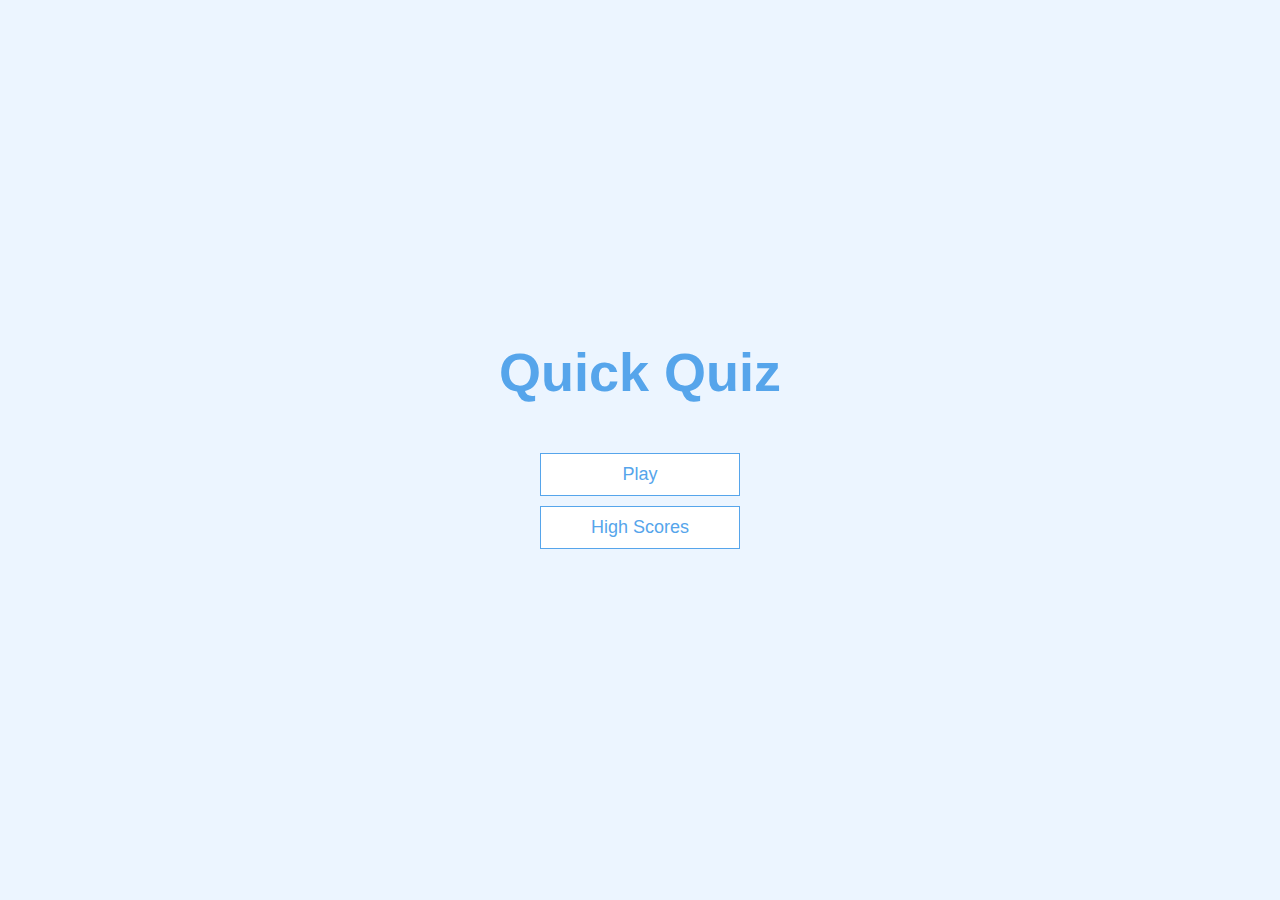
<file: quiz/index.html>
<!DOCTYPE html>
<html lang="en">
  <head>
    <meta charset="UTF-8" />
    <meta name="viewport" content="width=device-width, initial-scale=1.0" />
    <meta http-equiv="X-UA-Compatible" content="ie=edge" />
    <title>Quick Quiz</title>
    <link rel="stylesheet" href="app.css" />
  </head>
  <body>
    <div class="container">
      <div id="home" class="flex-center flex-column">
        <h1>Quick Quiz</h1>
        <a class="btn" href="game.html">Play</a>
        <a class="btn" href="highscores.html">High Scores</a>
      </div>
    </div>
  </body>
</html>
</file>
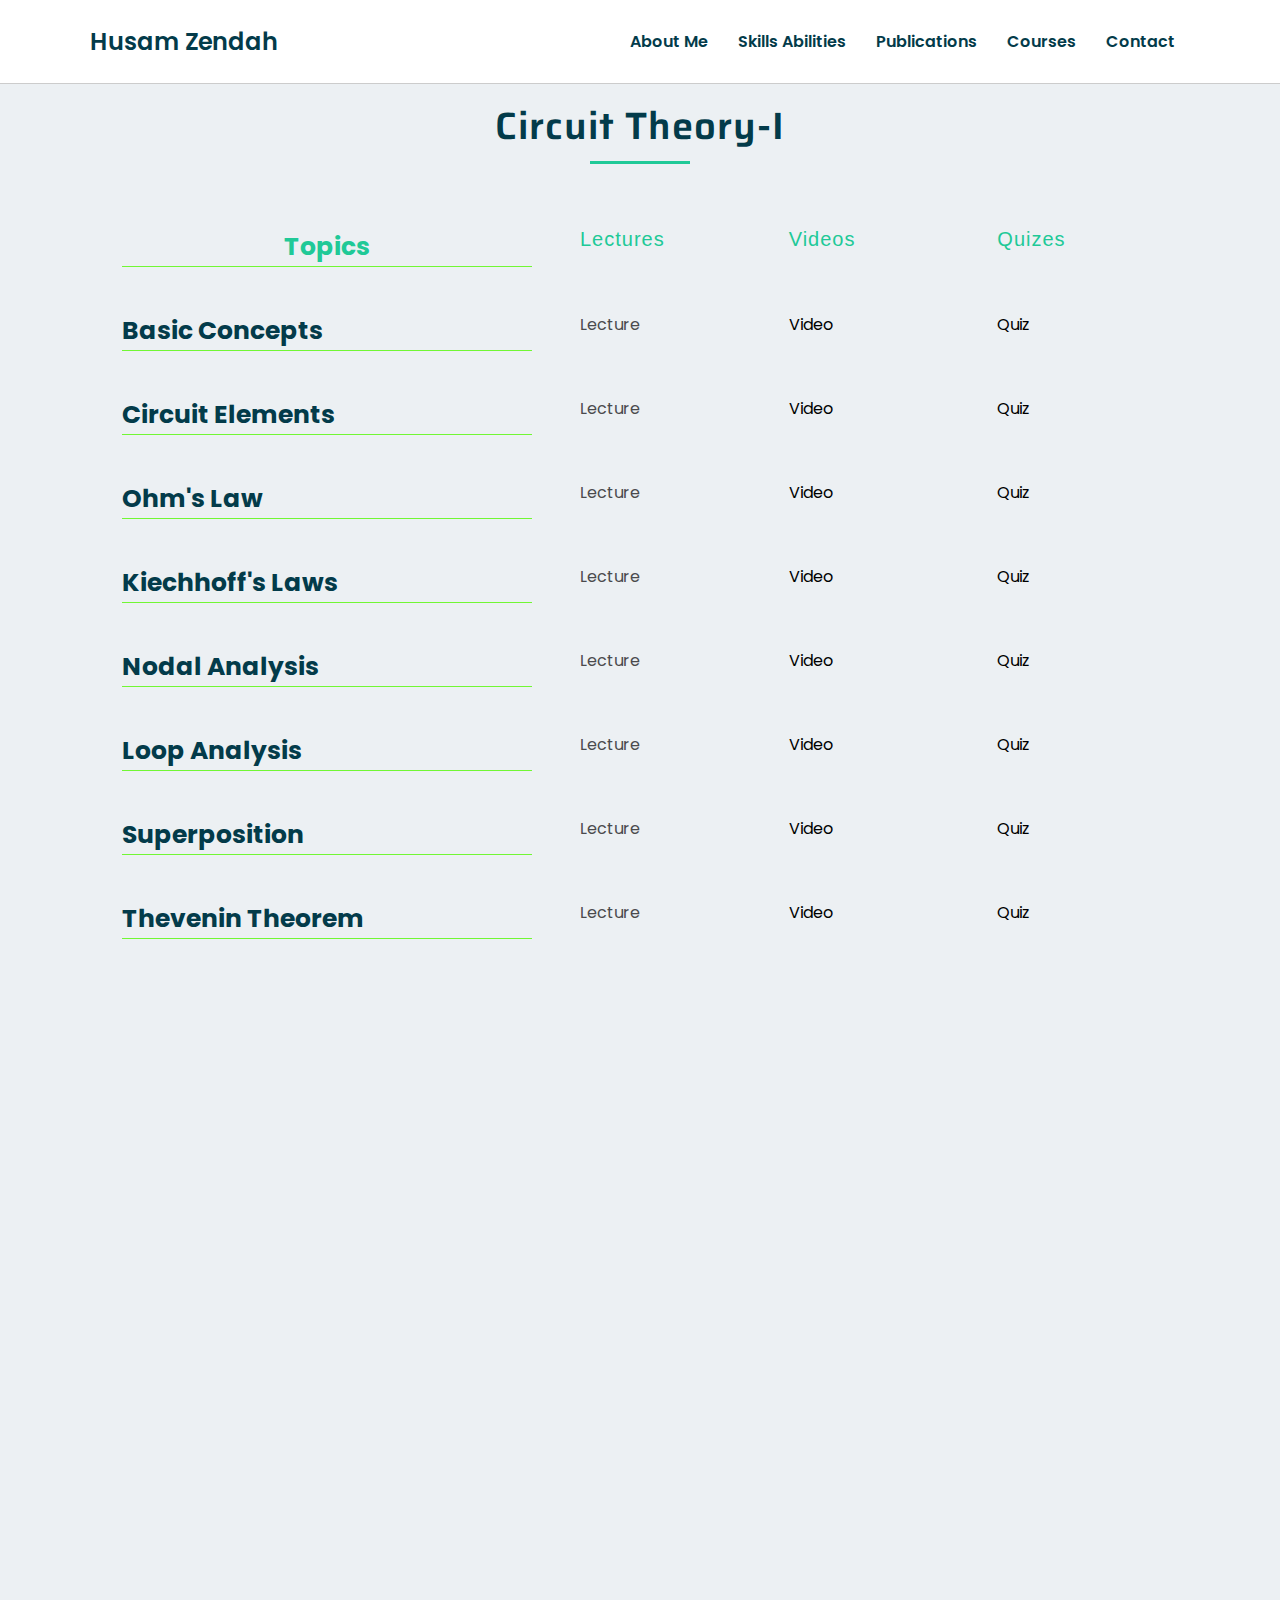
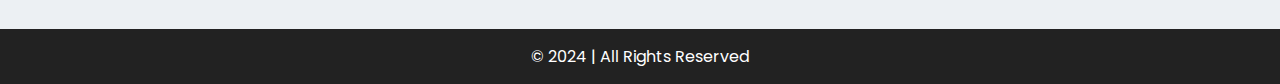
<file: Circuit Theory-I.html>
<!DOCTYPE html>
<html lang="en">
    <head>
        <title> Circuit Theory-I course </title>
        <link rel="stylesheet" href="stylecourse.css">
        <link rel="stylesheet" href="https://cdnjs.cloudflare.com/ajax/libs/font-awesome/6.4.2/css/all.min.css" 
        integrity="sha512-z3gLpd7yknf1YoNbCzqRKc4qyor8gaKU1qmn+CShxbuBusANI9QpRohGBreCFkKxLhei6S9CQXFEbbKuqLg0DA==" crossorigin="anonymous" 
        referrerpolicy="no-referrer" />
    </head>
   
<body>
    

        <header id="home">
          <div class="navbar">
            <nav>
              <a href="file:///C:/Users/SPACE/Desktop/HTML/index.html.html#home" id="logo">Husam Zendah</a>
              <ul>
                <li><a href="file:///C:/Users/SPACE/Desktop/HTML/index.html#about">About Me</a></li>
                <li><a href="file:///C:/Users/SPACE/Desktop/HTML/index.html#skills">Skills Abilities</a></li>
                <li><a href="file:///C:/Users/SPACE/Desktop/HTML/index.html#portfolio">Publications</a></li>
                <li><a href="file:///C:/Users/SPACE/Desktop/HTML/index.html#courses">Courses</a></li>
                <li><a href="file:///C:/Users/SPACE/Desktop/HTML/index.html#contact">Contact</a></li>
              </ul>
            </nav>
          </div>

<!-- course part -->
          <section id="courseabout">
          
            <div class="container">
              <h2>Circuit Theory-I</h2>
              <hr>
              <div class="about-content">

                <div class="col-1">
        
                    <h3 class="titletopic"> Topics  </h3>
                    
                  </div>
          
                  <div class="col-0">
          
                    <p>Lectures</p>
          
                  </div>
  
                  <div class="col-0">
          
                      <p> Videos </p>
            
                    </div>
  
                    <div class="col-0">
          
                      <p> Quizes </p>
            
                    </div>
        
                <div class="col-1">
        
                    <h3>Basic Concepts</h3>
                    
                  </div>
          
                  <div class="col-2">
          
                    <p>Lecture <i class="fa-solid fa-book" style="color: #51f598;"></i></p>
          
                  </div>
  
                  <div class="col-3">
          
                      <p>Video <i class="fa-solid fa-video" style="color: #51f598;"></i></p>
            
                    </div>
  
                    <div class="col-4">
          
                      <p> Quiz  <i class="fa-solid fa-pen-nib" style="color: #51f598;"></i></p>
            
                    </div>

                    <div class="col-1">

                <h3>Circuit Elements</h3>
                
              </div>
      
              <div class="col-2">
      
                <p>Lecture <i class="fa-solid fa-book" style="color: #51f598;"></i></p>
      
              </div>

              <div class="col-3">
      
                  <p>Video <i class="fa-solid fa-video" style="color: #51f598;"></i></p>
        
                </div>

                <div class="col-4">
      
                  <p> Quiz  <i class="fa-solid fa-pen-nib" style="color: #51f598;"></i></p>
        
                </div>

                <div class="col-1">
        
                    <h3> Ohm's Law </h3>
                    
                  </div>
          
                  <div class="col-2">
          
                    <p>Lecture <i class="fa-solid fa-book" style="color: #51f598;"></i></p>
          
                  </div>
  
                  <div class="col-3">
          
                      <p>Video <i class="fa-solid fa-video" style="color: #51f598;"></i></p>
            
                    </div>
  
                    <div class="col-4">
          
                      <p> Quiz  <i class="fa-solid fa-pen-nib" style="color: #51f598;"></i></p>
            
                    </div>

                    <div class="col-1">
        
                        <h3> Kiechhoff's Laws </h3>
                        
                      </div>
              
                      <div class="col-2">
              
                        <p>Lecture <i class="fa-solid fa-book" style="color: #51f598;"></i></p>
              
                      </div>
      
                      <div class="col-3">
              
                          <p>Video <i class="fa-solid fa-video" style="color: #51f598;"></i></p>
                
                        </div>
      
                        <div class="col-4">
              
                          <p> Quiz  <i class="fa-solid fa-pen-nib" style="color: #51f598;"></i></p>
                
                    </div>

                    <div class="col-1">

                <h3> Nodal Analysis</h3>
                
              </div>
      
              <div class="col-2">
      
                <p>Lecture <i class="fa-solid fa-book" style="color: #51f598;"></i></p>
      
              </div>

              <div class="col-3">
      
                  <p>Video <i class="fa-solid fa-video" style="color: #51f598;"></i></p>
        
                </div>

                <div class="col-4">
      
                  <p> Quiz  <i class="fa-solid fa-pen-nib" style="color: #51f598;"></i></p>
        
                </div>

                
                    
                    <div class="col-1">
        
                        <h3> Loop Analysis </h3>
                        
                      </div>
              
                      <div class="col-2">
              
                        <p>Lecture <i class="fa-solid fa-book" style="color: #51f598;"></i></p>
              
                      </div>
      
                      <div class="col-3">
              
                          <p>Video <i class="fa-solid fa-video" style="color: #51f598;"></i></p>
                
                        </div>
      
                        <div class="col-4">
              
                          <p> Quiz  <i class="fa-solid fa-pen-nib" style="color: #51f598;"></i></p>
                
                        </div>

                        <div class="col-1">
        
                            <h3> Superposition </h3>
                            
                          </div>
                  
                          <div class="col-2">
                  
                            <p>Lecture <i class="fa-solid fa-book" style="color: #51f598;"></i></p>
                  
                          </div>
          
                          <div class="col-3">
                  
                              <p>Video <i class="fa-solid fa-video" style="color: #51f598;"></i></p>
                    
                            </div>
          
                            <div class="col-4">
                  
                              <p> Quiz  <i class="fa-solid fa-pen-nib" style="color: #51f598;"></i></p>
                    
                            </div>
    
                            <div class="col-1">
        
                        <h3> Thevenin Theorem </h3>
                        
                      </div>
              
                      <div class="col-2">
              
                        <p>Lecture <i class="fa-solid fa-book" style="color: #51f598;"></i></p>
              
                      </div>
      
                      <div class="col-3">
              
                          <p>Video <i class="fa-solid fa-video" style="color: #51f598;"></i></p>
                
                        </div>
      
                        <div class="col-4">
              
                          <p> Quiz  <i class="fa-solid fa-pen-nib" style="color: #51f598;"></i></p>
                
                        </div>
  
              </div>
            </div>
        </section>
    </header>

    <footer id="footer">
        <p>&copy; 2024 | All Rights Reserved</p>
       </footer>
       
</body>
</html>
</file>
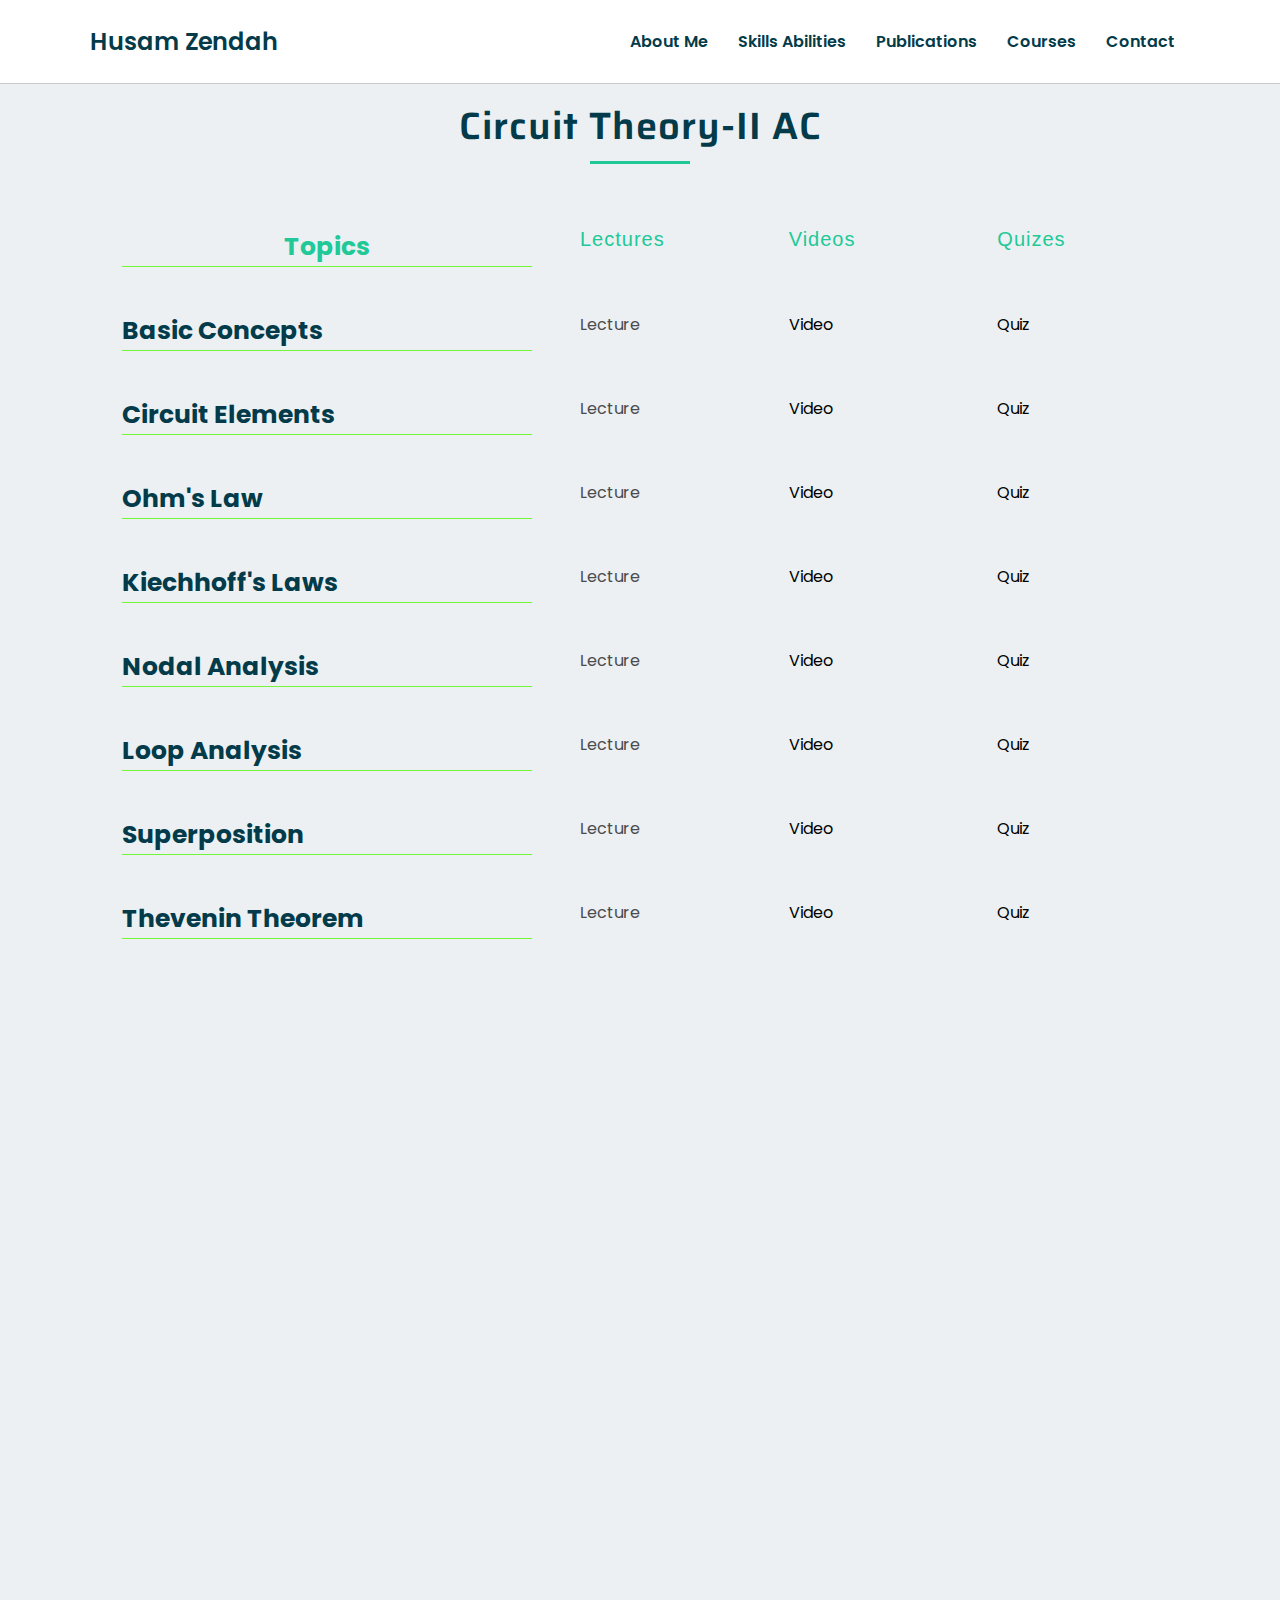
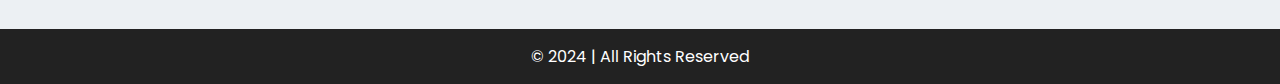
<file: Circuit Theory-II.html>
<!DOCTYPE html>
<html lang="en">
    <head>
        <title> Circuit Theory-II course </title>
        <link rel="stylesheet" href="stylecourse.css">
        <link rel="stylesheet" href="https://cdnjs.cloudflare.com/ajax/libs/font-awesome/6.4.2/css/all.min.css" 
        integrity="sha512-z3gLpd7yknf1YoNbCzqRKc4qyor8gaKU1qmn+CShxbuBusANI9QpRohGBreCFkKxLhei6S9CQXFEbbKuqLg0DA==" crossorigin="anonymous" 
        referrerpolicy="no-referrer" />
    </head>
   
<body>
    

        <header id="home">
          <div class="navbar">
            <nav>
              <a href="file:///C:/Users/SPACE/Desktop/HTML/index.html.html#home" id="logo">Husam Zendah</a>
              <ul>
                <li><a href="file:///C:/Users/SPACE/Desktop/HTML/index.html#about">About Me</a></li>
                <li><a href="file:///C:/Users/SPACE/Desktop/HTML/index.html#skills">Skills Abilities</a></li>
                <li><a href="file:///C:/Users/SPACE/Desktop/HTML/index.html#portfolio">Publications</a></li>
                <li><a href="file:///C:/Users/SPACE/Desktop/HTML/index.html#courses">Courses</a></li>
                <li><a href="file:///C:/Users/SPACE/Desktop/HTML/index.html#contact">Contact</a></li>
              </ul>
            </nav>
          </div>

<!-- course part -->
          <section id="courseabout">
          
            <div class="container">
              <h2>Circuit Theory-II  AC</h2>
              <hr>
              <div class="about-content">

                <div class="col-1">
        
                    <h3 class="titletopic"> Topics  </h3>
                    
                  </div>
          
                  <div class="col-0">
          
                    <p>Lectures</p>
          
                  </div>
  
                  <div class="col-0">
          
                      <p> Videos </p>
            
                    </div>
  
                    <div class="col-0">
          
                      <p> Quizes </p>
            
                    </div>
        
                <div class="col-1">
        
                    <h3>Basic Concepts</h3>
                    
                  </div>
          
                  <div class="col-2">
          
                    <p>Lecture <i class="fa-solid fa-book" style="color: #51f598;"></i></p>
          
                  </div>
  
                  <div class="col-3">
          
                      <p>Video <i class="fa-solid fa-video" style="color: #51f598;"></i></p>
            
                    </div>
  
                    <div class="col-4">
          
                      <p> Quiz  <i class="fa-solid fa-pen-nib" style="color: #51f598;"></i></p>
            
                    </div>

                    <div class="col-1">

                <h3>Circuit Elements</h3>
                
              </div>
      
              <div class="col-2">
      
                <p>Lecture <i class="fa-solid fa-book" style="color: #51f598;"></i></p>
      
              </div>

              <div class="col-3">
      
                  <p>Video <i class="fa-solid fa-video" style="color: #51f598;"></i></p>
        
                </div>

                <div class="col-4">
      
                  <p> Quiz  <i class="fa-solid fa-pen-nib" style="color: #51f598;"></i></p>
        
                </div>

                <div class="col-1">
        
                    <h3> Ohm's Law </h3>
                    
                  </div>
          
                  <div class="col-2">
          
                    <p>Lecture <i class="fa-solid fa-book" style="color: #51f598;"></i></p>
          
                  </div>
  
                  <div class="col-3">
          
                      <p>Video <i class="fa-solid fa-video" style="color: #51f598;"></i></p>
            
                    </div>
  
                    <div class="col-4">
          
                      <p> Quiz  <i class="fa-solid fa-pen-nib" style="color: #51f598;"></i></p>
            
                    </div>

                    <div class="col-1">
        
                        <h3> Kiechhoff's Laws </h3>
                        
                      </div>
              
                      <div class="col-2">
              
                        <p>Lecture <i class="fa-solid fa-book" style="color: #51f598;"></i></p>
              
                      </div>
      
                      <div class="col-3">
              
                          <p>Video <i class="fa-solid fa-video" style="color: #51f598;"></i></p>
                
                        </div>
      
                        <div class="col-4">
              
                          <p> Quiz  <i class="fa-solid fa-pen-nib" style="color: #51f598;"></i></p>
                
                    </div>

                    <div class="col-1">

                <h3> Nodal Analysis</h3>
                
              </div>
      
              <div class="col-2">
      
                <p>Lecture <i class="fa-solid fa-book" style="color: #51f598;"></i></p>
      
              </div>

              <div class="col-3">
      
                  <p>Video <i class="fa-solid fa-video" style="color: #51f598;"></i></p>
        
                </div>

                <div class="col-4">
      
                  <p> Quiz  <i class="fa-solid fa-pen-nib" style="color: #51f598;"></i></p>
        
                </div>

                
                    
                    <div class="col-1">
        
                        <h3> Loop Analysis </h3>
                        
                      </div>
              
                      <div class="col-2">
              
                        <p>Lecture <i class="fa-solid fa-book" style="color: #51f598;"></i></p>
              
                      </div>
      
                      <div class="col-3">
              
                          <p>Video <i class="fa-solid fa-video" style="color: #51f598;"></i></p>
                
                        </div>
      
                        <div class="col-4">
              
                          <p> Quiz  <i class="fa-solid fa-pen-nib" style="color: #51f598;"></i></p>
                
                        </div>

                        <div class="col-1">
        
                            <h3> Superposition </h3>
                            
                          </div>
                  
                          <div class="col-2">
                  
                            <p>Lecture <i class="fa-solid fa-book" style="color: #51f598;"></i></p>
                  
                          </div>
          
                          <div class="col-3">
                  
                              <p>Video <i class="fa-solid fa-video" style="color: #51f598;"></i></p>
                    
                            </div>
          
                            <div class="col-4">
                  
                              <p> Quiz  <i class="fa-solid fa-pen-nib" style="color: #51f598;"></i></p>
                    
                            </div>
    
                            <div class="col-1">
        
                        <h3> Thevenin Theorem </h3>
                        
                      </div>
              
                      <div class="col-2">
              
                        <p>Lecture <i class="fa-solid fa-book" style="color: #51f598;"></i></p>
              
                      </div>
      
                      <div class="col-3">
              
                          <p>Video <i class="fa-solid fa-video" style="color: #51f598;"></i></p>
                
                        </div>
      
                        <div class="col-4">
              
                          <p> Quiz  <i class="fa-solid fa-pen-nib" style="color: #51f598;"></i></p>
                
                        </div>
  
              </div>
            </div>
        </section>
    </header>

    <footer id="footer">
        <p>&copy; 2024 | All Rights Reserved</p>
       </footer>
       
</body>
</html>
</file>
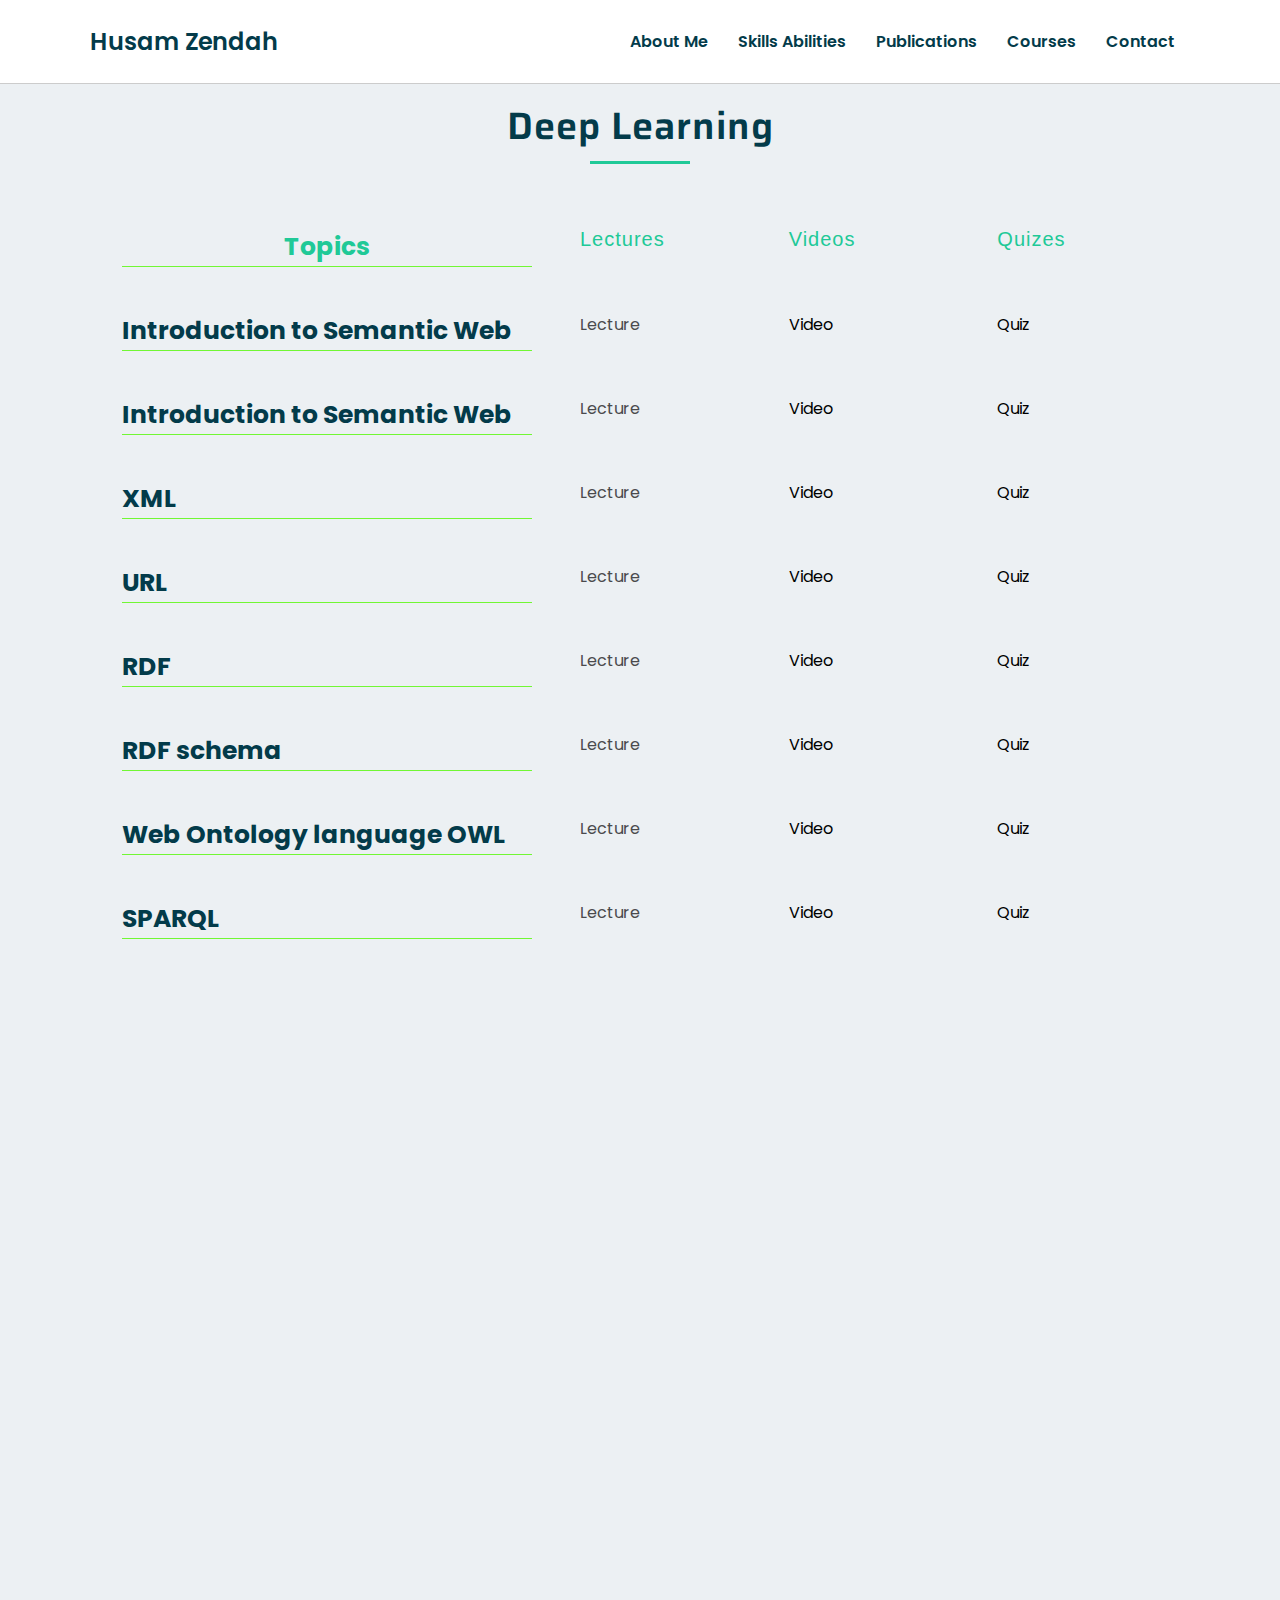
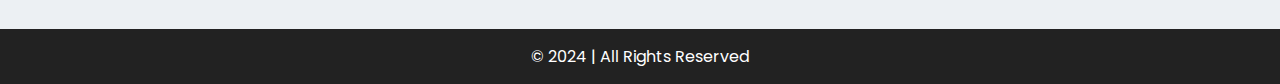
<file: Deep Learning.html>
<!DOCTYPE html>
<html lang="en">
    <head>
        <title> Deep Learning course </title>
        <link rel="stylesheet" href="stylecourse.css">
        <link rel="stylesheet" href="https://cdnjs.cloudflare.com/ajax/libs/font-awesome/6.4.2/css/all.min.css" 
        integrity="sha512-z3gLpd7yknf1YoNbCzqRKc4qyor8gaKU1qmn+CShxbuBusANI9QpRohGBreCFkKxLhei6S9CQXFEbbKuqLg0DA==" crossorigin="anonymous" 
        referrerpolicy="no-referrer" />
    </head>
   
<body>
    

        <header id="home">
          <div class="navbar">
            <nav>
              <a href="file:///C:/Users/SPACE/Desktop/HTML/index.html#home" id="logo">Husam Zendah</a>
              <ul>
                <li><a href="file:///C:/Users/SPACE/Desktop/HTML/index.html#about">About Me</a></li>
                <li><a href="file:///C:/Users/SPACE/Desktop/HTML/index.html#skills">Skills Abilities</a></li>
                <li><a href="file:///C:/Users/SPACE/Desktop/HTML/index.html#portfolio">Publications</a></li>
                <li><a href="file:///C:/Users/SPACE/Desktop/HTML/index.html#courses">Courses</a></li>
                <li><a href="file:///C:/Users/SPACE/Desktop/HTML/index.html#contact">Contact</a></li>
              </ul>
            </nav>
          </div>

<!-- course part -->
          <section id="courseabout">
          
            <div class="container">
              <h2>Deep Learning</h2>
              <hr>
              <div class="about-content">

                <div class="col-1">
        
                    <h3 class="titletopic"> Topics  </h3>
                    
                  </div>
          
                  <div class="col-0">
          
                    <p>Lectures</p>
          
                  </div>
  
                  <div class="col-0">
          
                      <p> Videos </p>
            
                    </div>
  
                    <div class="col-0">
          
                      <p> Quizes </p>
            
                    </div>
        
                <div class="col-1">
        
                    <h3>Introduction to Semantic Web</h3>
                    
                  </div>
          
                  <div class="col-2">
          
                    <p>Lecture <i class="fa-solid fa-book" style="color: #51f598;"></i></p>
          
                  </div>
  
                  <div class="col-3">
          
                      <p>Video <i class="fa-solid fa-video" style="color: #51f598;"></i></p>
            
                    </div>
  
                    <div class="col-4">
          
                      <p> Quiz  <i class="fa-solid fa-pen-nib" style="color: #51f598;"></i></p>
            
                    </div>

                    <div class="col-1">

                <h3>Introduction to Semantic Web</h3>
                
              </div>
      
              <div class="col-2">
      
                <p>Lecture <i class="fa-solid fa-book" style="color: #51f598;"></i></p>
      
              </div>

              <div class="col-3">
      
                  <p>Video <i class="fa-solid fa-video" style="color: #51f598;"></i></p>
        
                </div>

                <div class="col-4">
      
                  <p> Quiz  <i class="fa-solid fa-pen-nib" style="color: #51f598;"></i></p>
        
                </div>

                <div class="col-1">
        
                    <h3> XML </h3>
                    
                  </div>
          
                  <div class="col-2">
          
                    <p>Lecture <i class="fa-solid fa-book" style="color: #51f598;"></i></p>
          
                  </div>
  
                  <div class="col-3">
          
                      <p>Video <i class="fa-solid fa-video" style="color: #51f598;"></i></p>
            
                    </div>
  
                    <div class="col-4">
          
                      <p> Quiz  <i class="fa-solid fa-pen-nib" style="color: #51f598;"></i></p>
            
                    </div>

                    <div class="col-1">
        
                        <h3> URL </h3>
                        
                      </div>
              
                      <div class="col-2">
              
                        <p>Lecture <i class="fa-solid fa-book" style="color: #51f598;"></i></p>
              
                      </div>
      
                      <div class="col-3">
              
                          <p>Video <i class="fa-solid fa-video" style="color: #51f598;"></i></p>
                
                        </div>
      
                        <div class="col-4">
              
                          <p> Quiz  <i class="fa-solid fa-pen-nib" style="color: #51f598;"></i></p>
                
                    </div>

                    <div class="col-1">

                <h3> RDF </h3>
                
              </div>
      
              <div class="col-2">
      
                <p>Lecture <i class="fa-solid fa-book" style="color: #51f598;"></i></p>
      
              </div>

              <div class="col-3">
      
                  <p>Video <i class="fa-solid fa-video" style="color: #51f598;"></i></p>
        
                </div>

                <div class="col-4">
      
                  <p> Quiz  <i class="fa-solid fa-pen-nib" style="color: #51f598;"></i></p>
        
                </div>

                
                    
                    <div class="col-1">
        
                        <h3> RDF schema </h3>
                        
                      </div>
              
                      <div class="col-2">
              
                        <p>Lecture <i class="fa-solid fa-book" style="color: #51f598;"></i></p>
              
                      </div>
      
                      <div class="col-3">
              
                          <p>Video <i class="fa-solid fa-video" style="color: #51f598;"></i></p>
                
                        </div>
      
                        <div class="col-4">
              
                          <p> Quiz  <i class="fa-solid fa-pen-nib" style="color: #51f598;"></i></p>
                
                        </div>

                        <div class="col-1">
        
                            <h3> Web Ontology language OWL </h3>
                            
                          </div>
                  
                          <div class="col-2">
                  
                            <p>Lecture <i class="fa-solid fa-book" style="color: #51f598;"></i></p>
                  
                          </div>
          
                          <div class="col-3">
                  
                              <p>Video <i class="fa-solid fa-video" style="color: #51f598;"></i></p>
                    
                            </div>
          
                            <div class="col-4">
                  
                              <p> Quiz  <i class="fa-solid fa-pen-nib" style="color: #51f598;"></i></p>
                    
                            </div>
    
                            <div class="col-1">
        
                        <h3> SPARQL </h3>
                        
                      </div>
              
                      <div class="col-2">
              
                        <p>Lecture <i class="fa-solid fa-book" style="color: #51f598;"></i></p>
              
                      </div>
      
                      <div class="col-3">
              
                          <p>Video <i class="fa-solid fa-video" style="color: #51f598;"></i></p>
                
                        </div>
      
                        <div class="col-4">
              
                          <p> Quiz  <i class="fa-solid fa-pen-nib" style="color: #51f598;"></i></p>
                
                        </div>
  
              </div>
            </div>
        </section>
    </header>

    <footer id="footer">
        <p>&copy; 2024 | All Rights Reserved</p>
       </footer>
       
</body>
</html>
</file>
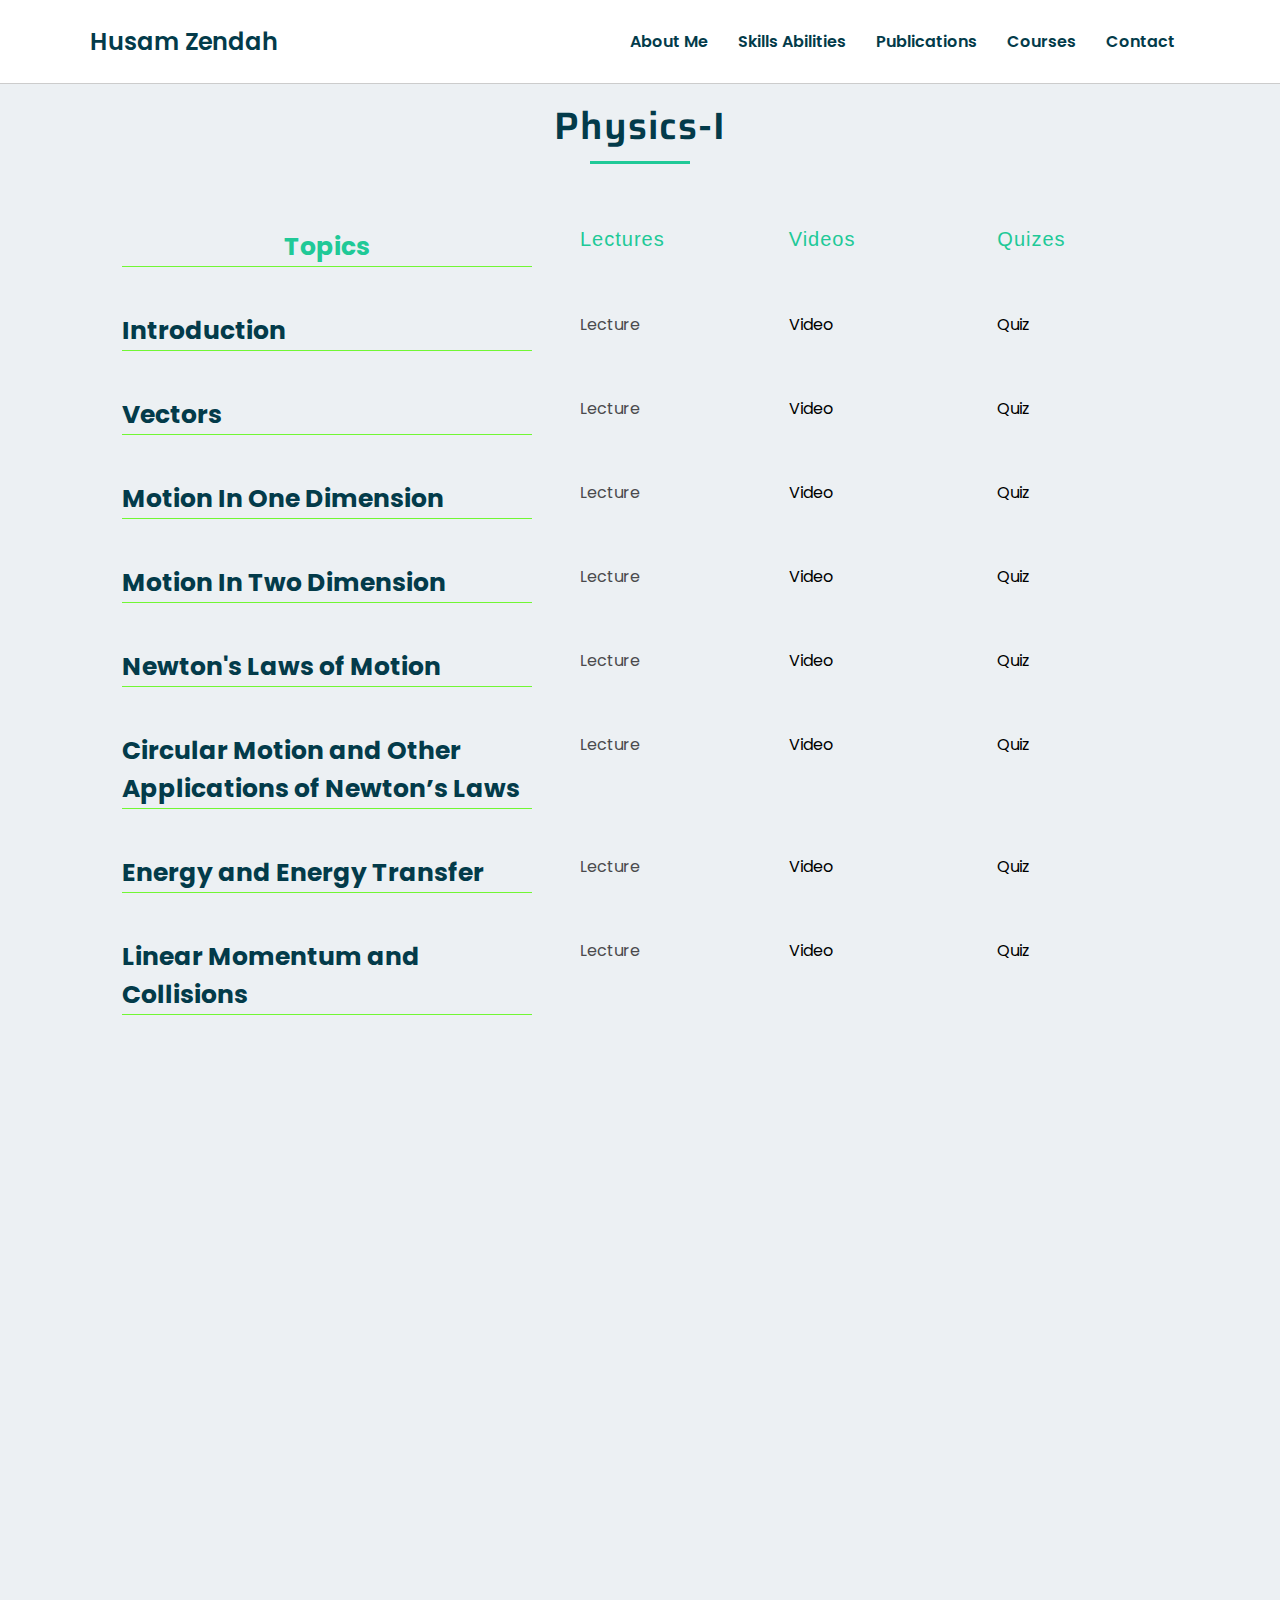
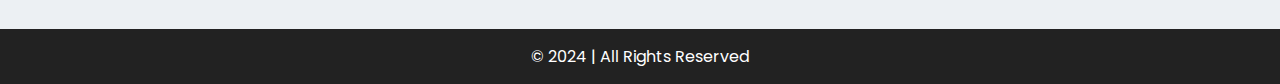
<file: physics-I.html>
<!DOCTYPE html>
<html lang="en">
    <head>
        <title> Physics-I course </title>
        <link rel="stylesheet" href="stylecourse.css">
        <link rel="stylesheet" href="https://cdnjs.cloudflare.com/ajax/libs/font-awesome/6.4.2/css/all.min.css" 
        integrity="sha512-z3gLpd7yknf1YoNbCzqRKc4qyor8gaKU1qmn+CShxbuBusANI9QpRohGBreCFkKxLhei6S9CQXFEbbKuqLg0DA==" crossorigin="anonymous" 
        referrerpolicy="no-referrer" />
    </head>
   
<body>
    

        <header id="home">
          <div class="navbar">
            <nav>
              <a href="file:///C:/Users/SPACE/Desktop/HTML/index.html#home" id="logo">Husam Zendah</a>
              <ul>
                <li><a href="file:///C:/Users/SPACE/Desktop/HTML/index.html#about">About Me</a></li>
                <li><a href="file:///C:/Users/SPACE/Desktop/HTML/index.html#skills">Skills Abilities</a></li>
                <li><a href="file:///C:/Users/SPACE/Desktop/HTML/index.html#portfolio">Publications</a></li>
                <li><a href="file:///C:/Users/SPACE/Desktop/HTML/index.html#courses">Courses</a></li>
                <li><a href="file:///C:/Users/SPACE/Desktop/HTML/index.html#contact">Contact</a></li>
              </ul>
            </nav>
          </div>

<!-- course part -->
          <section id="courseabout">
          
            <div class="container">
              <h2>Physics-I</h2>
              <hr>
              <div class="about-content">

                <div class="col-1">
        
                    <h3 class="titletopic"> Topics  </h3>
                    
                  </div>
          
                  <div class="col-0">
          
                    <p>Lectures</p>
          
                  </div>
  
                  <div class="col-0">
          
                      <p> Videos </p>
            
                    </div>
  
                    <div class="col-0">
          
                      <p> Quizes </p>
            
                    </div>
        
                <div class="col-1">
        
                    <h3>Introduction</h3>
                    
                  </div>
          
                  <div class="col-2">
          
                    <p>Lecture <i class="fa-solid fa-book" style="color: #51f598;"></i></p>
          
                  </div>
  
                  <div class="col-3">
          
                      <p>Video <i class="fa-solid fa-video" style="color: #51f598;"></i></p>
            
                    </div>
  
                    <div class="col-4">
          
                      <p> Quiz  <i class="fa-solid fa-pen-nib" style="color: #51f598;"></i></p>
            
                    </div>

                    <div class="col-1">

                <h3>Vectors</h3>
                
              </div>
      
              <div class="col-2">
      
                <p>Lecture <i class="fa-solid fa-book" style="color: #51f598;"></i></p>
      
              </div>

              <div class="col-3">
      
                  <p>Video <i class="fa-solid fa-video" style="color: #51f598;"></i></p>
        
                </div>

                <div class="col-4">
      
                  <p> Quiz  <i class="fa-solid fa-pen-nib" style="color: #51f598;"></i></p>
        
                </div>

                <div class="col-1">
        
                    <h3> Motion In One Dimension </h3>
                    
                  </div>
          
                  <div class="col-2">
          
                    <p>Lecture <i class="fa-solid fa-book" style="color: #51f598;"></i></p>
          
                  </div>
  
                  <div class="col-3">
          
                      <p>Video <i class="fa-solid fa-video" style="color: #51f598;"></i></p>
            
                    </div>
  
                    <div class="col-4">
          
                      <p> Quiz  <i class="fa-solid fa-pen-nib" style="color: #51f598;"></i></p>
            
                    </div>

                    <div class="col-1">
        
                        <h3> Motion In Two Dimension </h3>
                        
                      </div>
              
                      <div class="col-2">
              
                        <p>Lecture <i class="fa-solid fa-book" style="color: #51f598;"></i></p>
              
                      </div>
      
                      <div class="col-3">
              
                          <p>Video <i class="fa-solid fa-video" style="color: #51f598;"></i></p>
                
                        </div>
      
                        <div class="col-4">
              
                          <p> Quiz  <i class="fa-solid fa-pen-nib" style="color: #51f598;"></i></p>
                
                    </div>

                    <div class="col-1">

                <h3> Newton's Laws of Motion</h3>
                
              </div>
      
              <div class="col-2">
      
                <p>Lecture <i class="fa-solid fa-book" style="color: #51f598;"></i></p>
      
              </div>

              <div class="col-3">
      
                  <p>Video <i class="fa-solid fa-video" style="color: #51f598;"></i></p>
        
                </div>

                <div class="col-4">
      
                  <p> Quiz  <i class="fa-solid fa-pen-nib" style="color: #51f598;"></i></p>
        
                </div>

                
                    
                    <div class="col-1">
        
                        <h3> Circular Motion and Other Applications of Newton’s Laws </h3>
                        
                      </div>
              
                      <div class="col-2">
              
                        <p>Lecture <i class="fa-solid fa-book" style="color: #51f598;"></i></p>
              
                      </div>
      
                      <div class="col-3">
              
                          <p>Video <i class="fa-solid fa-video" style="color: #51f598;"></i></p>
                
                        </div>
      
                        <div class="col-4">
              
                          <p> Quiz  <i class="fa-solid fa-pen-nib" style="color: #51f598;"></i></p>
                
                        </div>

                        <div class="col-1">
        
                            <h3> Energy and Energy Transfer </h3>
                            
                          </div>
                  
                          <div class="col-2">
                  
                            <p>Lecture <i class="fa-solid fa-book" style="color: #51f598;"></i></p>
                  
                          </div>
          
                          <div class="col-3">
                  
                              <p>Video <i class="fa-solid fa-video" style="color: #51f598;"></i></p>
                    
                            </div>
          
                            <div class="col-4">
                  
                              <p> Quiz  <i class="fa-solid fa-pen-nib" style="color: #51f598;"></i></p>
                    
                            </div>
    
                            <div class="col-1">
        
                        <h3> Linear Momentum and Collisions </h3>
                        
                      </div>
              
                      <div class="col-2">
              
                        <p>Lecture <i class="fa-solid fa-book" style="color: #51f598;"></i></p>
              
                      </div>
      
                      <div class="col-3">
              
                          <p>Video <i class="fa-solid fa-video" style="color: #51f598;"></i></p>
                
                        </div>
      
                        <div class="col-4">
              
                          <p> Quiz  <i class="fa-solid fa-pen-nib" style="color: #51f598;"></i></p>
                
                        </div>
  
              </div>
            </div>
        </section>
    </header>

    <footer id="footer">
        <p>&copy; 2024 | All Rights Reserved</p>
       </footer>
       
</body>
</html>
</file>
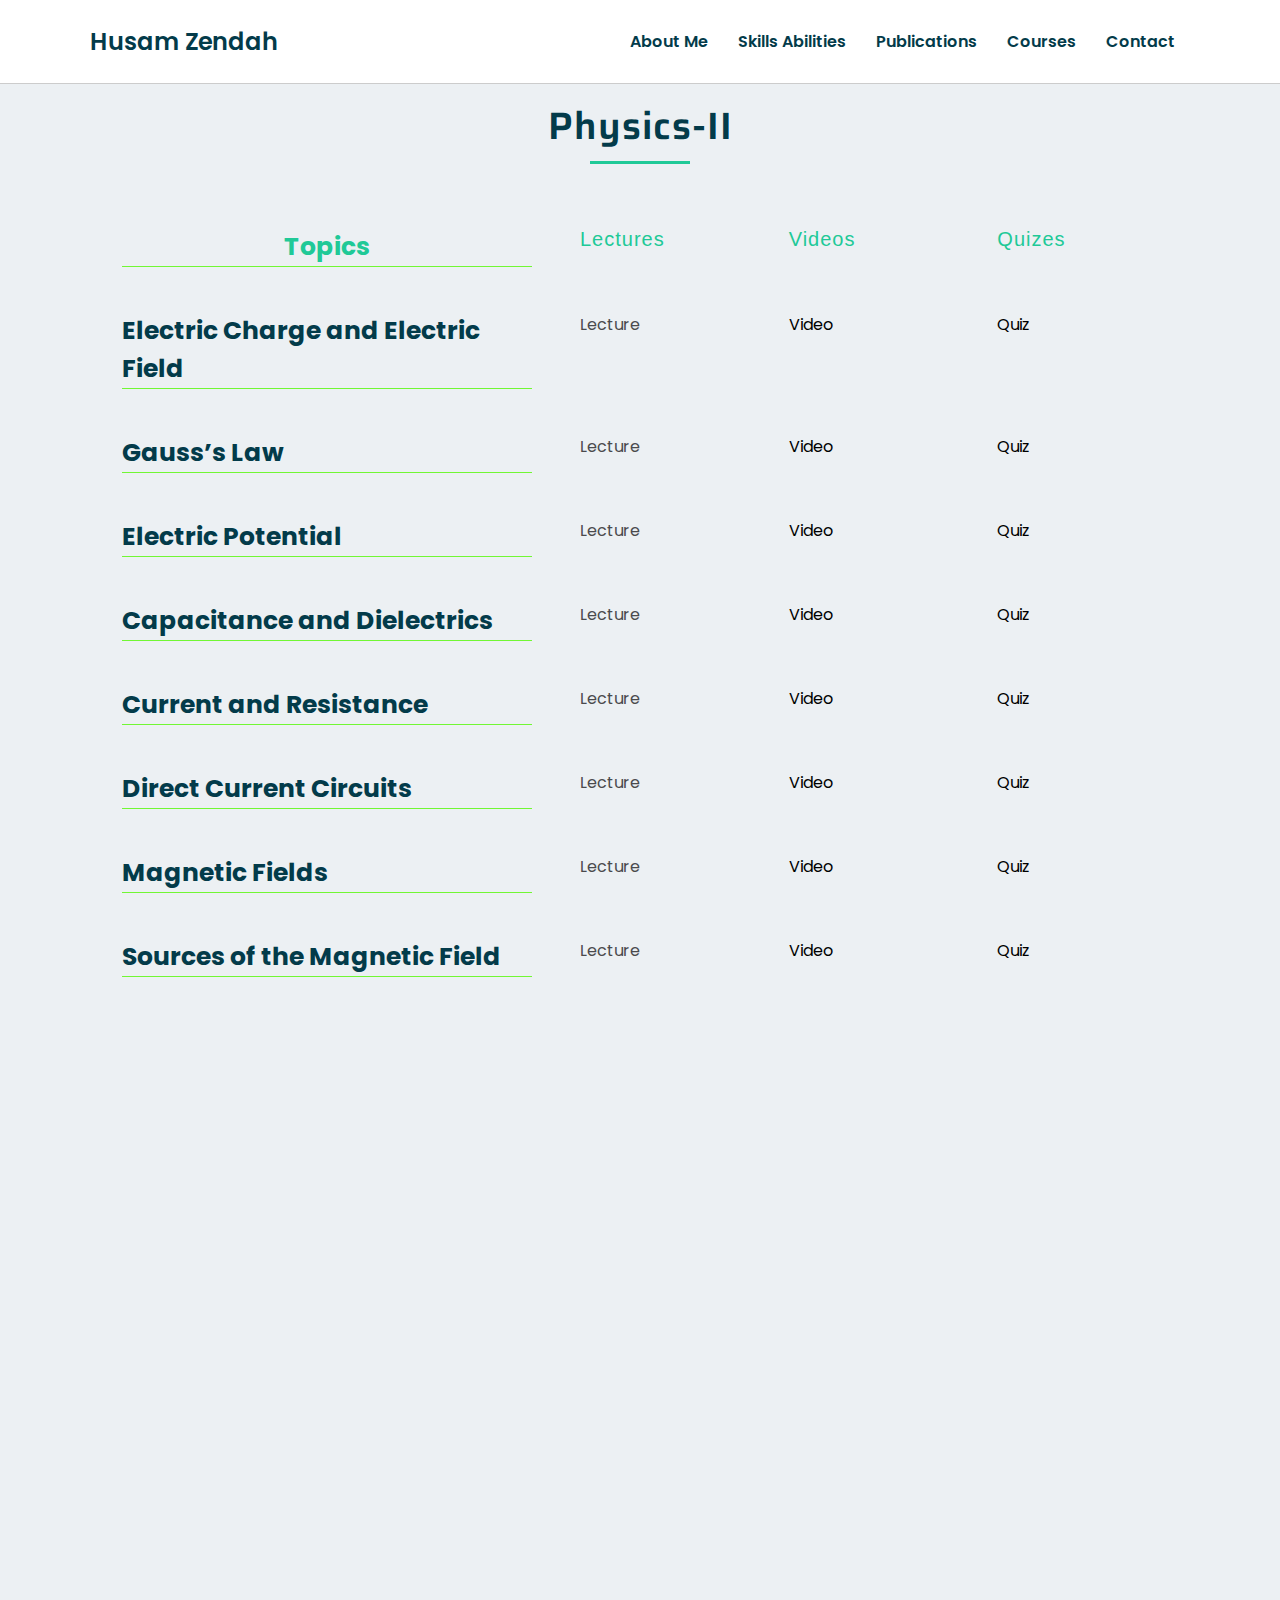
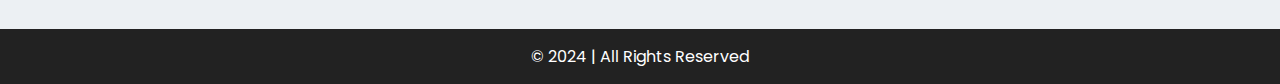
<file: Physics_II.html>
<!DOCTYPE html>
<html lang="en">
    <head>
        <title> Physics-II course </title>
        <link rel="stylesheet" href="stylecourse.css">
        <link rel="stylesheet" href="https://cdnjs.cloudflare.com/ajax/libs/font-awesome/6.4.2/css/all.min.css" 
        integrity="sha512-z3gLpd7yknf1YoNbCzqRKc4qyor8gaKU1qmn+CShxbuBusANI9QpRohGBreCFkKxLhei6S9CQXFEbbKuqLg0DA==" crossorigin="anonymous" 
        referrerpolicy="no-referrer" />
    </head>
   
<body>
    

        <header id="home">
          <div class="navbar">
            <nav>
              <a href="file:///C:/Users/SPACE/Desktop/HTML/index.html#home" id="logo">Husam Zendah</a>
              <ul>
                <li><a href="file:///C:/Users/SPACE/Desktop/HTML/index.html#about">About Me</a></li>
                <li><a href="file:///C:/Users/SPACE/Desktop/HTML/index.html#skills">Skills Abilities</a></li>
                <li><a href="file:///C:/Users/SPACE/Desktop/HTML/index.html#portfolio">Publications</a></li>
                <li><a href="file:///C:/Users/SPACE/Desktop/HTML/index.html#courses">Courses</a></li>
                <li><a href="file:///C:/Users/SPACE/Desktop/HTML/index.html#contact">Contact</a></li>
              </ul>
            </nav>
          </div>

<!-- course part -->
          <section id="courseabout">
          
            <div class="container">
              <h2>Physics-II</h2>
              <hr>
              <div class="about-content">

                <div class="col-1">
        
                    <h3 class="titletopic"> Topics  </h3>
                    
                  </div>
          
                  <div class="col-0">
          
                    <p>Lectures</p>
          
                  </div>
  
                  <div class="col-0">
          
                      <p> Videos </p>
            
                    </div>
  
                    <div class="col-0">
          
                      <p> Quizes </p>
            
                    </div>
        
                <div class="col-1">
        
                    <h3>Electric Charge and Electric Field</h3>
                    
                  </div>
          
                  <div class="col-2">
          
                    <p>Lecture <i class="fa-solid fa-book" style="color: #51f598;"></i></p>
          
                  </div>
  
                  <div class="col-3">
          
                      <p>Video <i class="fa-solid fa-video" style="color: #51f598;"></i></p>
            
                    </div>
  
                    <div class="col-4">
          
                      <p> Quiz  <i class="fa-solid fa-pen-nib" style="color: #51f598;"></i></p>
            
                    </div>

                    <div class="col-1">

                <h3>Gauss’s Law</h3>
                
              </div>
      
              <div class="col-2">
      
                <p>Lecture <i class="fa-solid fa-book" style="color: #51f598;"></i></p>
      
              </div>

              <div class="col-3">
      
                  <p>Video <i class="fa-solid fa-video" style="color: #51f598;"></i></p>
        
                </div>

                <div class="col-4">
      
                  <p> Quiz  <i class="fa-solid fa-pen-nib" style="color: #51f598;"></i></p>
        
                </div>

                <div class="col-1">
        
                    <h3> Electric Potential </h3>
                    
                  </div>
          
                  <div class="col-2">
          
                    <p>Lecture <i class="fa-solid fa-book" style="color: #51f598;"></i></p>
          
                  </div>
  
                  <div class="col-3">
          
                      <p>Video <i class="fa-solid fa-video" style="color: #51f598;"></i></p>
            
                    </div>
  
                    <div class="col-4">
          
                      <p> Quiz  <i class="fa-solid fa-pen-nib" style="color: #51f598;"></i></p>
            
                    </div>

                    <div class="col-1">
        
                        <h3> Capacitance and Dielectrics </h3>
                        
                      </div>
              
                      <div class="col-2">
              
                        <p>Lecture <i class="fa-solid fa-book" style="color: #51f598;"></i></p>
              
                      </div>
      
                      <div class="col-3">
              
                          <p>Video <i class="fa-solid fa-video" style="color: #51f598;"></i></p>
                
                        </div>
      
                        <div class="col-4">
              
                          <p> Quiz  <i class="fa-solid fa-pen-nib" style="color: #51f598;"></i></p>
                
                    </div>

                    <div class="col-1">

                <h3> Current and Resistance</h3>
                
              </div>
      
              <div class="col-2">
      
                <p>Lecture <i class="fa-solid fa-book" style="color: #51f598;"></i></p>
      
              </div>

              <div class="col-3">
      
                  <p>Video <i class="fa-solid fa-video" style="color: #51f598;"></i></p>
        
                </div>

                <div class="col-4">
      
                  <p> Quiz  <i class="fa-solid fa-pen-nib" style="color: #51f598;"></i></p>
        
                </div>

                
                    
                    <div class="col-1">
        
                        <h3> Direct Current Circuits </h3>
                        
                      </div>
              
                      <div class="col-2">
              
                        <p>Lecture <i class="fa-solid fa-book" style="color: #51f598;"></i></p>
              
                      </div>
      
                      <div class="col-3">
              
                          <p>Video <i class="fa-solid fa-video" style="color: #51f598;"></i></p>
                
                        </div>
      
                        <div class="col-4">
              
                          <p> Quiz  <i class="fa-solid fa-pen-nib" style="color: #51f598;"></i></p>
                
                        </div>

                        <div class="col-1">
        
                            <h3> Magnetic Fields </h3>
                            
                          </div>
                  
                          <div class="col-2">
                  
                            <p>Lecture <i class="fa-solid fa-book" style="color: #51f598;"></i></p>
                  
                          </div>
          
                          <div class="col-3">
                  
                              <p>Video <i class="fa-solid fa-video" style="color: #51f598;"></i></p>
                    
                            </div>
          
                            <div class="col-4">
                  
                              <p> Quiz  <i class="fa-solid fa-pen-nib" style="color: #51f598;"></i></p>
                    
                            </div>
    
                            <div class="col-1">
        
                        <h3> Sources of the Magnetic Field </h3>
                        
                      </div>
              
                      <div class="col-2">
              
                        <p>Lecture <i class="fa-solid fa-book" style="color: #51f598;"></i></p>
              
                      </div>
      
                      <div class="col-3">
              
                          <p>Video <i class="fa-solid fa-video" style="color: #51f598;"></i></p>
                
                        </div>
      
                        <div class="col-4">
              
                          <p> Quiz  <i class="fa-solid fa-pen-nib" style="color: #51f598;"></i></p>
                
                        </div>
  
              </div>
            </div>
        </section>
    </header>

    <footer id="footer">
        <p>&copy; 2024 | All Rights Reserved</p>
       </footer>
       
</body>
</html>
</file>
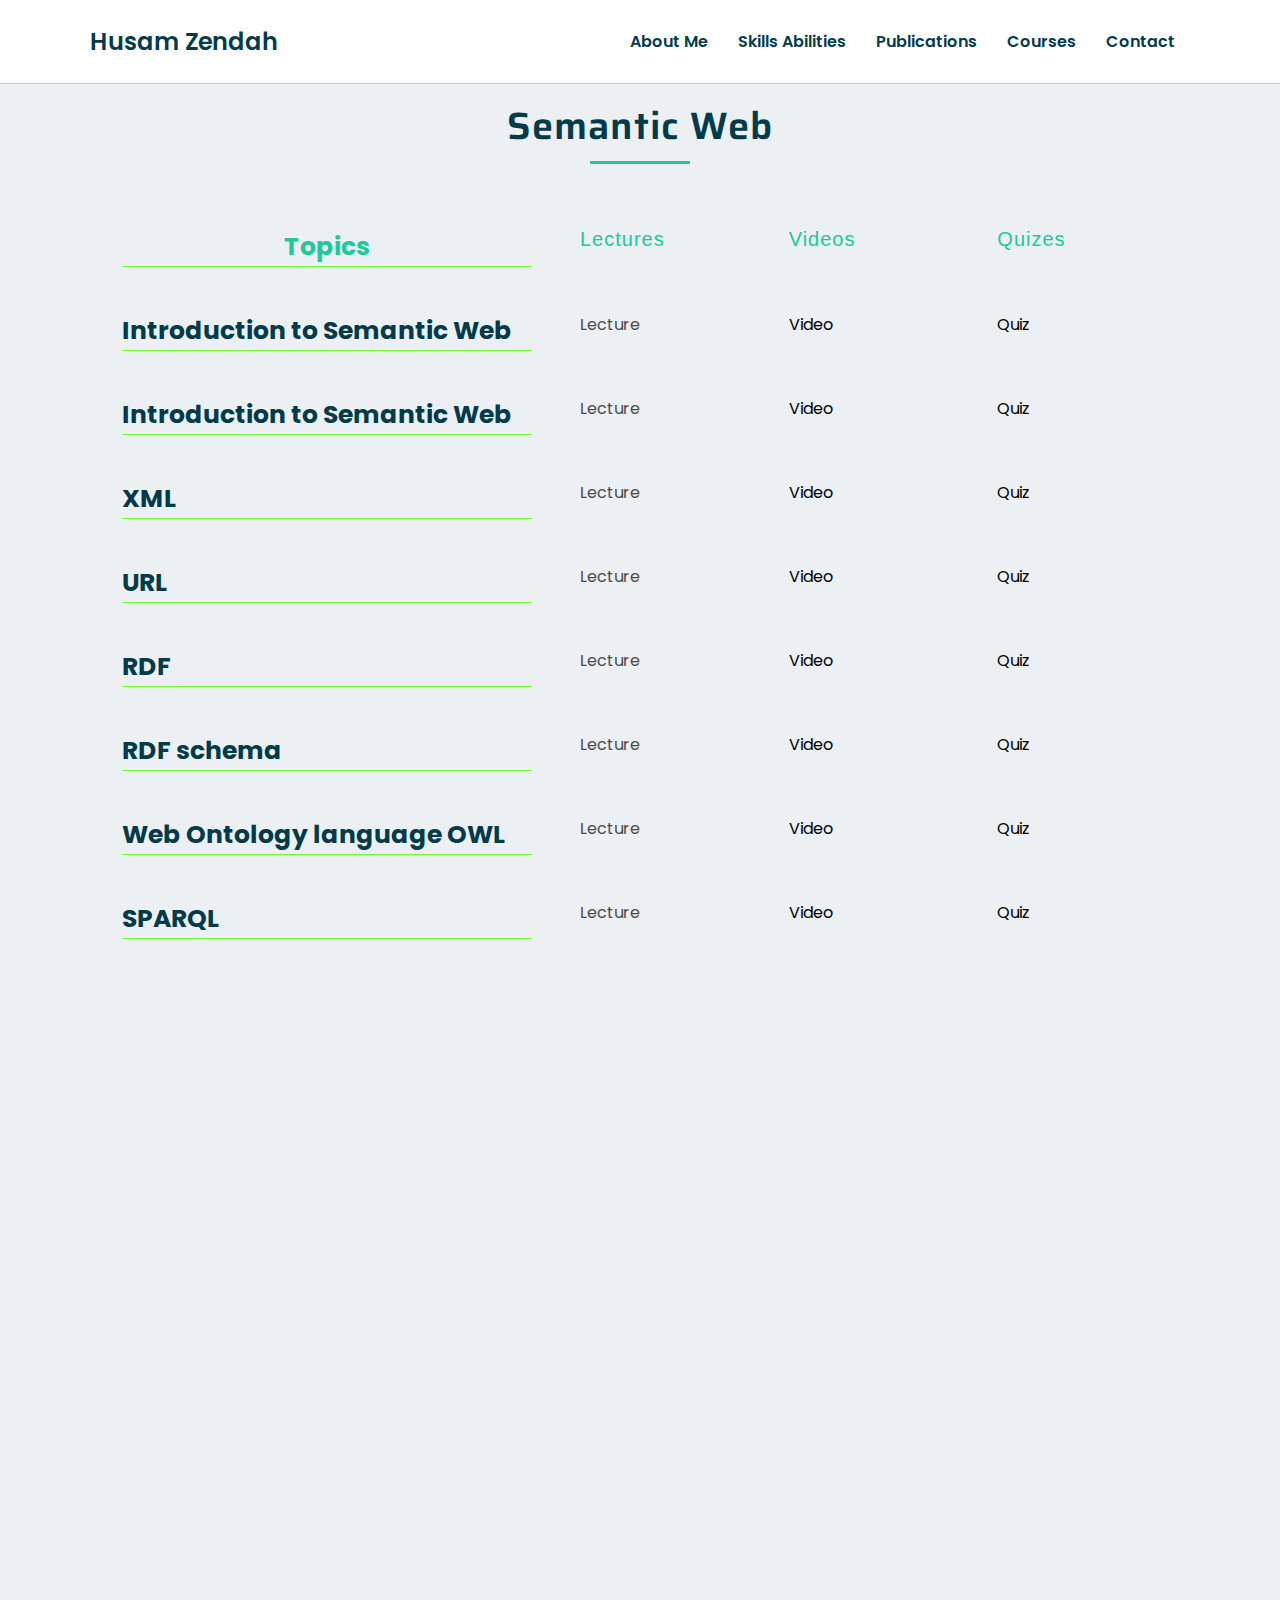
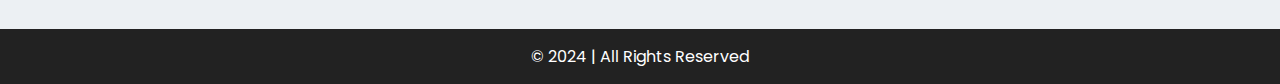
<file: Semantic Web.html>
<!DOCTYPE html>
<html lang="en">
    <head>
        <title> Semantic Web course </title>
        <link rel="stylesheet" href="stylecourse.css">
        <link rel="stylesheet" href="https://cdnjs.cloudflare.com/ajax/libs/font-awesome/6.4.2/css/all.min.css" 
        integrity="sha512-z3gLpd7yknf1YoNbCzqRKc4qyor8gaKU1qmn+CShxbuBusANI9QpRohGBreCFkKxLhei6S9CQXFEbbKuqLg0DA==" crossorigin="anonymous" 
        referrerpolicy="no-referrer" />
    </head>
   
<body>
    

        <header id="home">
          <div class="navbar">
            <nav>
              <a href="file:///C:/Users/SPACE/Desktop/HTML/index.html#home" id="logo">Husam Zendah</a>
              <ul>
                <li><a href="file:///C:/Users/SPACE/Desktop/HTML/index.html#about">About Me</a></li>
                <li><a href="file:///C:/Users/SPACE/Desktop/HTML/index.html#skills">Skills Abilities</a></li>
                <li><a href="file:///C:/Users/SPACE/Desktop/HTML/index.html#portfolio">Publications</a></li>
                <li><a href="file:///C:/Users/SPACE/Desktop/HTML/index.html#courses">Courses</a></li>
                <li><a href="file:///C:/Users/SPACE/Desktop/HTML/index.html#contact">Contact</a></li>
              </ul>
            </nav>
          </div>

<!-- course part -->
          <section id="courseabout">
          
            <div class="container">
              <h2>Semantic Web</h2>
              <hr>
              <div class="about-content">

                <div class="col-1">
        
                    <h3 class="titletopic"> Topics  </h3>
                    
                  </div>
          
                  <div class="col-0">
          
                    <p>Lectures</p>
          
                  </div>
  
                  <div class="col-0">
          
                      <p> Videos </p>
            
                    </div>
  
                    <div class="col-0">
          
                      <p> Quizes </p>
            
                    </div>
        
                <div class="col-1">
        
                    <h3>Introduction to Semantic Web</h3>
                    
                  </div>
          
                  <div class="col-2">
          
                    <p>Lecture <i class="fa-solid fa-book" style="color: #51f598;"></i></p>
          
                  </div>
  
                  <div class="col-3">
          
                      <p>Video <i class="fa-solid fa-video" style="color: #51f598;"></i></p>
            
                    </div>
  
                    <div class="col-4">
          
                      <p> Quiz  <i class="fa-solid fa-pen-nib" style="color: #51f598;"></i></p>
            
                    </div>

                    <div class="col-1">

                <h3>Introduction to Semantic Web</h3>
                
              </div>
      
              <div class="col-2">
      
                <p>Lecture <i class="fa-solid fa-book" style="color: #51f598;"></i></p>
      
              </div>

              <div class="col-3">
      
                  <p>Video <i class="fa-solid fa-video" style="color: #51f598;"></i></p>
        
                </div>

                <div class="col-4">
      
                  <p> Quiz  <i class="fa-solid fa-pen-nib" style="color: #51f598;"></i></p>
        
                </div>

                <div class="col-1">
        
                    <h3> XML </h3>
                    
                  </div>
          
                  <div class="col-2">
          
                    <p>Lecture <i class="fa-solid fa-book" style="color: #51f598;"></i></p>
          
                  </div>
  
                  <div class="col-3">
          
                      <p>Video <i class="fa-solid fa-video" style="color: #51f598;"></i></p>
            
                    </div>
  
                    <div class="col-4">
          
                      <p> Quiz  <i class="fa-solid fa-pen-nib" style="color: #51f598;"></i></p>
            
                    </div>

                    <div class="col-1">
        
                        <h3> URL </h3>
                        
                      </div>
              
                      <div class="col-2">
              
                        <p>Lecture <i class="fa-solid fa-book" style="color: #51f598;"></i></p>
              
                      </div>
      
                      <div class="col-3">
              
                          <p>Video <i class="fa-solid fa-video" style="color: #51f598;"></i></p>
                
                        </div>
      
                        <div class="col-4">
              
                          <p> Quiz  <i class="fa-solid fa-pen-nib" style="color: #51f598;"></i></p>
                
                    </div>

                    <div class="col-1">

                <h3> RDF </h3>
                
              </div>
      
              <div class="col-2">
      
                <p>Lecture <i class="fa-solid fa-book" style="color: #51f598;"></i></p>
      
              </div>

              <div class="col-3">
      
                  <p>Video <i class="fa-solid fa-video" style="color: #51f598;"></i></p>
        
                </div>

                <div class="col-4">
      
                  <p> Quiz  <i class="fa-solid fa-pen-nib" style="color: #51f598;"></i></p>
        
                </div>

                
                    
                    <div class="col-1">
        
                        <h3> RDF schema </h3>
                        
                      </div>
              
                      <div class="col-2">
              
                        <p>Lecture <i class="fa-solid fa-book" style="color: #51f598;"></i></p>
              
                      </div>
      
                      <div class="col-3">
              
                          <p>Video <i class="fa-solid fa-video" style="color: #51f598;"></i></p>
                
                        </div>
      
                        <div class="col-4">
              
                          <p> Quiz  <i class="fa-solid fa-pen-nib" style="color: #51f598;"></i></p>
                
                        </div>

                        <div class="col-1">
        
                            <h3> Web Ontology language OWL </h3>
                            
                          </div>
                  
                          <div class="col-2">
                  
                            <p>Lecture <i class="fa-solid fa-book" style="color: #51f598;"></i></p>
                  
                          </div>
          
                          <div class="col-3">
                  
                              <p>Video <i class="fa-solid fa-video" style="color: #51f598;"></i></p>
                    
                            </div>
          
                            <div class="col-4">
                  
                              <p> Quiz  <i class="fa-solid fa-pen-nib" style="color: #51f598;"></i></p>
                    
                            </div>
    
                            <div class="col-1">
        
                        <h3> SPARQL </h3>
                        
                      </div>
              
                      <div class="col-2">
              
                        <p>Lecture <i class="fa-solid fa-book" style="color: #51f598;"></i></p>
              
                      </div>
      
                      <div class="col-3">
              
                          <p>Video <i class="fa-solid fa-video" style="color: #51f598;"></i></p>
                
                        </div>
      
                        <div class="col-4">
              
                          <p> Quiz  <i class="fa-solid fa-pen-nib" style="color: #51f598;"></i></p>
                
                        </div>
  
              </div>
            </div>
        </section>
    </header>

    <footer id="footer">
        <p>&copy; 2024 | All Rights Reserved</p>
       </footer>
       
</body>
</html>
</file>
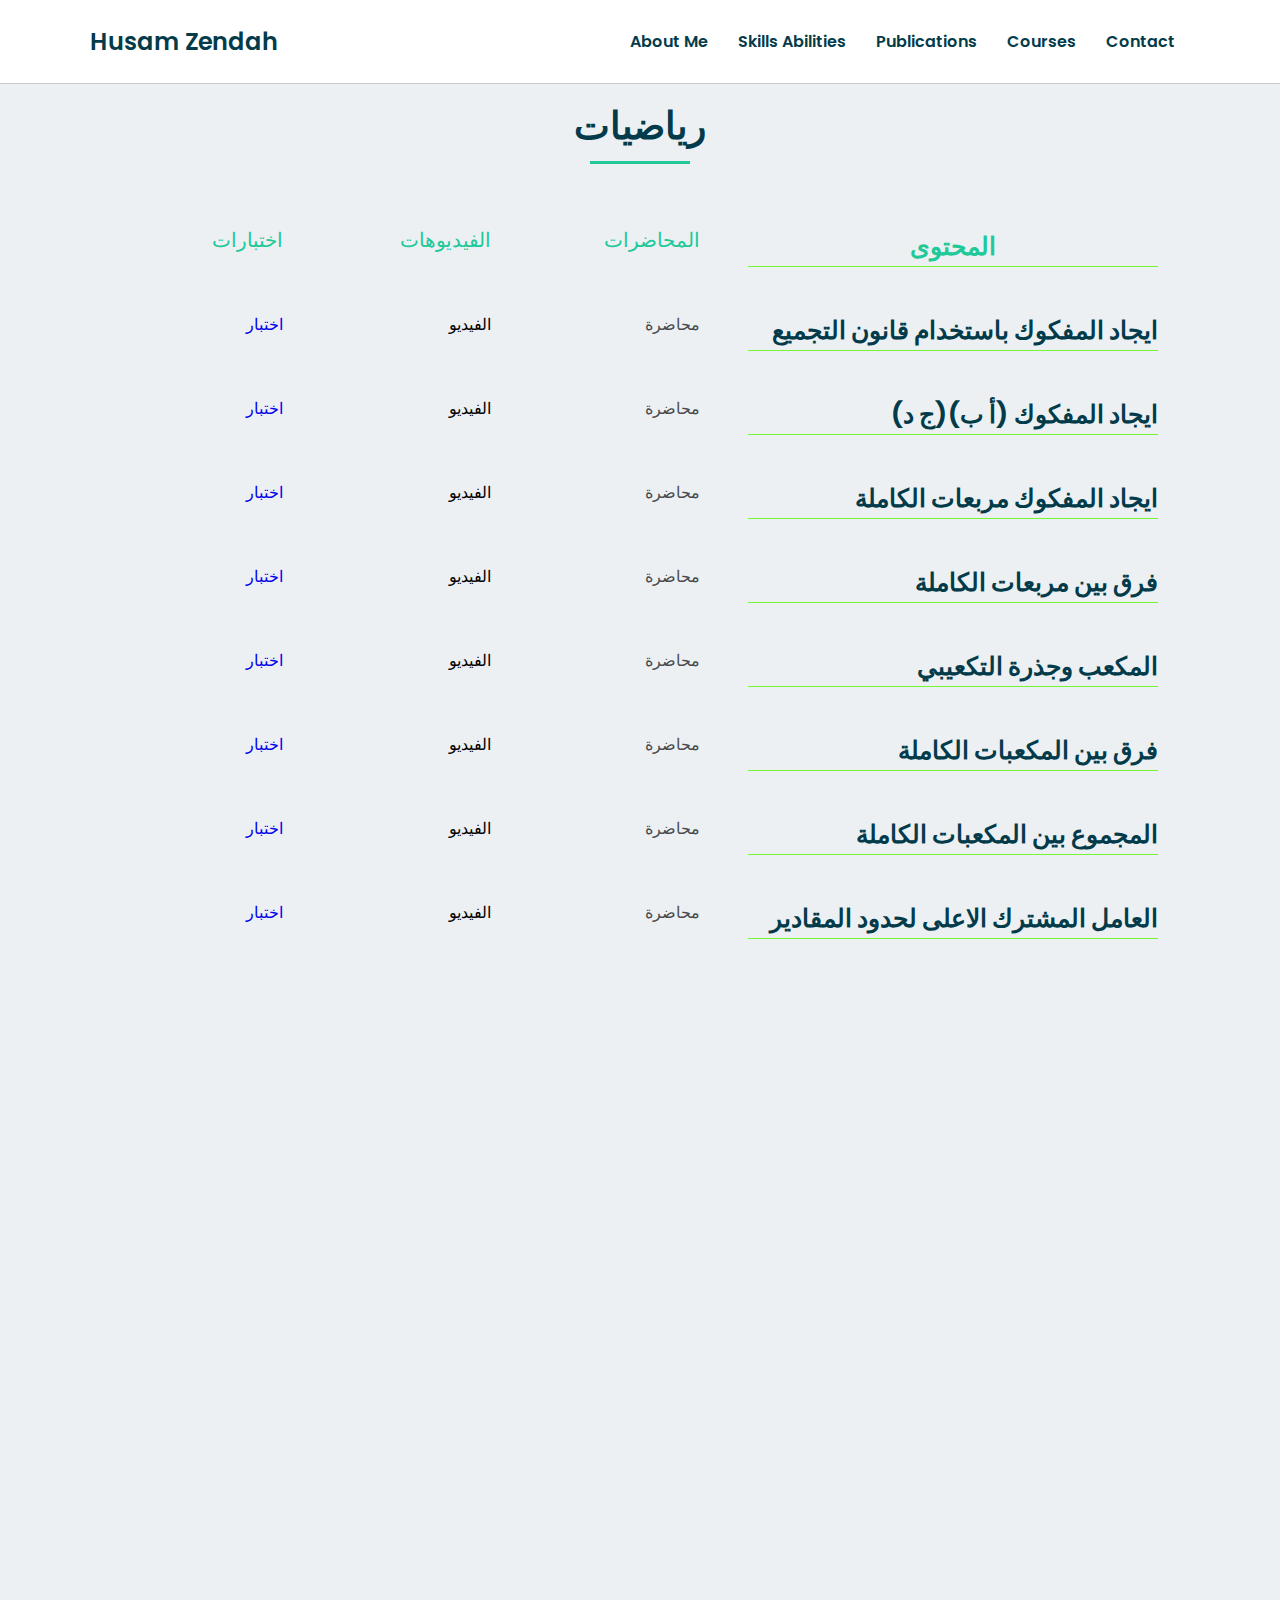
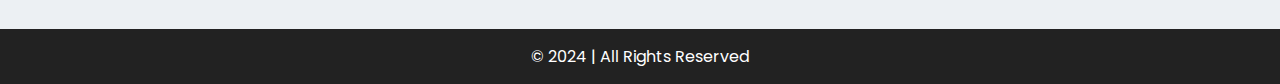
<file: رياضيات.html>
<!DOCTYPE html>
<html lang="en">
    <head>
        <title> مادة الرياضيات </title>
        <link rel="stylesheet" href="stylecoursear.css">
        <link rel="stylesheet" href="https://cdnjs.cloudflare.com/ajax/libs/font-awesome/6.4.2/css/all.min.css" 
        integrity="sha512-z3gLpd7yknf1YoNbCzqRKc4qyor8gaKU1qmn+CShxbuBusANI9QpRohGBreCFkKxLhei6S9CQXFEbbKuqLg0DA==" crossorigin="anonymous" 
        referrerpolicy="no-referrer" />
    </head>
   
<body>
    

        <header id="home">
          <div class="navbar">
            <nav>
              <a href="file:///C:/Users/SPACE/Desktop/HTML/index.html#home" id="logo">Husam Zendah</a>
              <ul>
                <li><a href="file:///C:/Users/SPACE/Desktop/HTML/index.html#about">About Me</a></li>
                <li><a href="file:///C:/Users/SPACE/Desktop/HTML/index.html#skills">Skills Abilities</a></li>
                <li><a href="file:///C:/Users/SPACE/Desktop/HTML/index.html#portfolio">Publications</a></li>
                <li><a href="file:///C:/Users/SPACE/Desktop/HTML/index.html#courses">Courses</a></li>
                <li><a href="file:///C:/Users/SPACE/Desktop/HTML/index.html#contact">Contact</a></li>
              </ul>
            </nav>
          </div>

<!-- course part -->
          <section id="courseabout">
          
            <div class="container">
              <h2>رياضيات</h2>
              <hr>
              <div class="about-content">

                <div class="col-1">
        
                    <h3 class="titletopic"> المحتوى </h3>
                    
                  </div>
          
                  <div class="col-0">
          
                    <p>المحاضرات</p>
          
                  </div>
  
                  <div class="col-0">
          
                      <p> الفيديوهات </p>
            
                    </div>
  
                    <div class="col-0">
                     
                      <p> اختبارات </p>
                      
            
                    </div>

                    
        
                <div class="col-1">
        
                    <h3>ايجاد المفكوك باستخدام قانون التجميع</h3>
                    
                  </div>
          
                  <div class="col-2">
          
                    <p>محاضرة <i class="fa-solid fa-book" style="color: #51f598;"></i></p>
          
                  </div>
  
                  <div class="col-3">
          
                      <p>الفيديو <i class="fa-solid fa-video" style="color: #51f598;"></i></p>
            
                    </div>
  
                    <div class="col-4">

                      <a href="file:///C:/Users/SPACE/Desktop/HTML/quiz/index.html" target="_blank">
                      <p> اختبار  <i class="fa-solid fa-pen-nib" style="color: #51f598;"></i></p>
                      </a>
                    </div>

                    <div class="col-1">

                <h3>ايجاد المفكوك (أ ب)(ج د)</h3>
                
              </div>
      
              <div class="col-2">
      
                <p>محاضرة <i class="fa-solid fa-book" style="color: #51f598;"></i></p>
      
              </div>

              <div class="col-3">
      
                  <p>الفيديو <i class="fa-solid fa-video" style="color: #51f598;"></i></p>
        
                </div>

                <div class="col-4">

                  <a href="file:///C:/Users/SPACE/Desktop/HTML/quiz/index.html" target="_blank">
                    <p> اختبار  <i class="fa-solid fa-pen-nib" style="color: #51f598;"></i></p>
                    </a>
                </div>

                <div class="col-1">
        
                    <h3> ايجاد المفكوك مربعات الكاملة </h3>
                    
                  </div>
          
                  <div class="col-2">
          
                    <p>محاضرة <i class="fa-solid fa-book" style="color: #51f598;"></i></p>
          
                  </div>
  
                  <div class="col-3">
          
                      <p>الفيديو <i class="fa-solid fa-video" style="color: #51f598;"></i></p>
            
                    </div>
  
                    <div class="col-4">
          
                     <a href="file:///C:/Users/SPACE/Desktop/HTML/quiz/index.html" target="_blank">
                      <p> اختبار  <i class="fa-solid fa-pen-nib" style="color: #51f598;"></i></p>
                      </a>

                    </div>

                    <div class="col-1">
        
                        <h3> فرق بين مربعات الكاملة </h3>
                        
                      </div>
              
                      <div class="col-2">
              
                        <p>محاضرة <i class="fa-solid fa-book" style="color: #51f598;"></i></p>
              
                      </div>
      
                      <div class="col-3">
              
                          <p>الفيديو <i class="fa-solid fa-video" style="color: #51f598;"></i></p>
                
                        </div>
      
                        <div class="col-4">
              
                     <a href="file:///C:/Users/SPACE/Desktop/HTML/quiz/index.html" target="_blank">
                      <p> اختبار  <i class="fa-solid fa-pen-nib" style="color: #51f598;"></i></p>
                      </a>

                    </div>

                    <div class="col-1">

                <h3> المكعب وجذرة التكعيبي</h3>
                
              </div>
      
              <div class="col-2">
      
                <p>محاضرة <i class="fa-solid fa-book" style="color: #51f598;"></i></p>
      
              </div>

              <div class="col-3">
      
                  <p>الفيديو <i class="fa-solid fa-video" style="color: #51f598;"></i></p>
        
                </div>

                <div class="col-4">
      
                     <a href="file:///C:/Users/SPACE/Desktop/HTML/quiz/index.html" target="_blank">
                      <p> اختبار  <i class="fa-solid fa-pen-nib" style="color: #51f598;"></i></p>
                      </a>

                </div>

                
                    
                    <div class="col-1">
        
                        <h3> فرق بين المكعبات الكاملة </h3>
                        
                      </div>
              
                      <div class="col-2">
              
                        <p>محاضرة <i class="fa-solid fa-book" style="color: #51f598;"></i></p>
              
                      </div>
      
                      <div class="col-3">
              
                          <p>الفيديو <i class="fa-solid fa-video" style="color: #51f598;"></i></p>
                
                        </div>
      
                        <div class="col-4">

                     <a href="file:///C:/Users/SPACE/Desktop/HTML/quiz/index.html" target="_blank">
                      <p> اختبار  <i class="fa-solid fa-pen-nib" style="color: #51f598;"></i></p>
                      </a>

                        </div>

                        <div class="col-1">
        
                            <h3> المجموع بين المكعبات الكاملة</h3>
                            
                          </div>
                  
                          <div class="col-2">
                  
                            <p>محاضرة <i class="fa-solid fa-book" style="color: #51f598;"></i></p>
                  
                          </div>
          
                          <div class="col-3">
                  
                              <p>الفيديو <i class="fa-solid fa-video" style="color: #51f598;"></i></p>
                    
                            </div>
          
                            <div class="col-4">
                  
                            <a href="file:///C:/Users/SPACE/Desktop/HTML/quiz/index.html" target="_blank">
                           <p> اختبار  <i class="fa-solid fa-pen-nib" style="color: #51f598;"></i></p>
                           </a>
                    
                            </div>
    
                            <div class="col-1">
        
                        <h3> العامل المشترك الاعلى لحدود المقادير</h3>
                        
                      </div>
              
                      <div class="col-2">
              
                        <p>محاضرة <i class="fa-solid fa-book" style="color: #51f598;"></i></p>
              
                      </div>
      
                      <div class="col-3">
              
                          <p>الفيديو <i class="fa-solid fa-video" style="color: #51f598;"></i></p>
                
                        </div>
      
                        <div class="col-4">
              
                          <a href="file:///C:/Users/SPACE/Desktop/HTML/quiz/index.html" target="_blank">
                            <p> اختبار  <i class="fa-solid fa-pen-nib" style="color: #51f598;"></i></p>
                            </a>
                            
                        </div>
  
              </div>
            </div>
        </section>
    </header>

    <footer id="footer">
        <p>&copy; 2024 | All Rights Reserved</p>
       </footer>
       
</body>
</html>
</file>
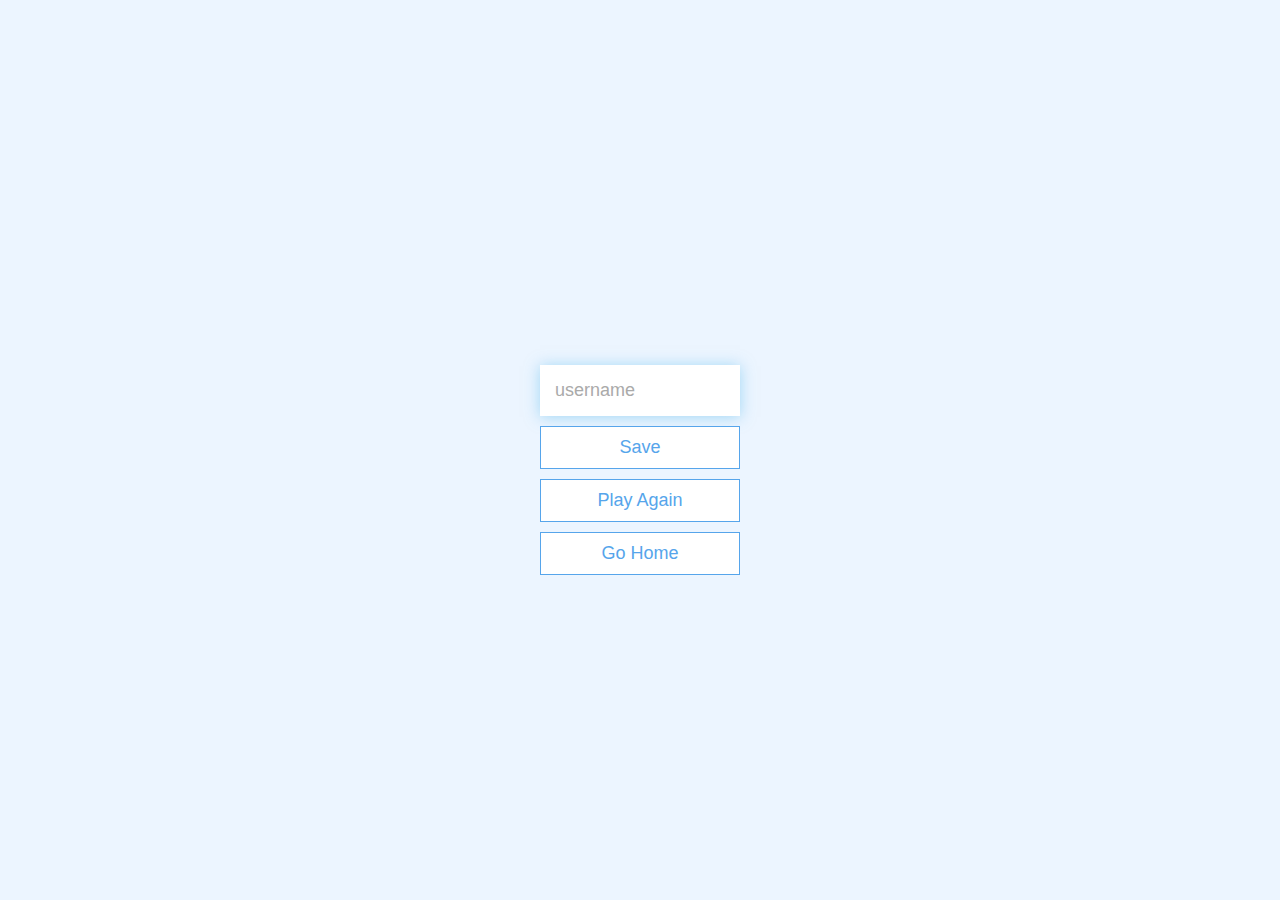
<file: quiz/end.html>
<!DOCTYPE html>
<html lang="en">
  <head>
    <meta charset="UTF-8" />
    <meta name="viewport" content="width=device-width, initial-scale=1.0" />
    <meta http-equiv="X-UA-Compatible" content="ie=edge" />
    <title>Congrats!</title>
    <link rel="stylesheet" href="app.css" />
  </head>
  <body>
    <div class="container">
      <div id="end" class="flex-center flex-column">
        <h1 id="finalScore"></h1>
        <form>
          <input
            type="text"
            name="username"
            id="username"
            placeholder="username"
          />
          <button
            type="submit"
            class="btn"
            id="saveScoreBtn"
            onclick="saveHighScore(event)"
            disabled
          >
            Save
          </button>
        </form>
        <a class="btn" href="game.html">Play Again</a>
        <a class="btn" href="/">Go Home</a>
      </div>
    </div>
    <script src="end.js"></script>
  </body>
</html>
</file>
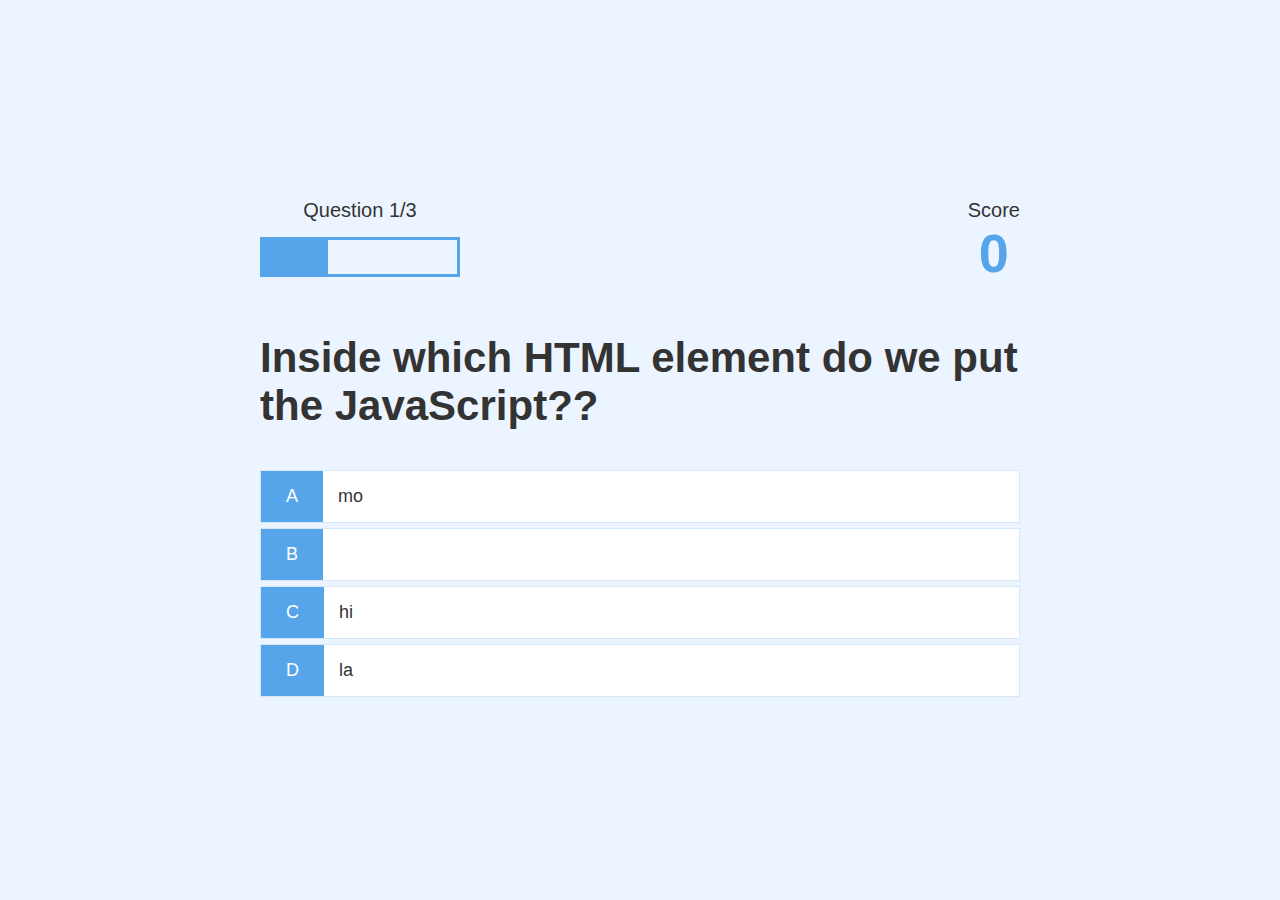
<file: quiz/game.html>
<!DOCTYPE html>
<html lang="en">
  <head>
    <meta charset="UTF-8" />
    <meta name="viewport" content="width=device-width, initial-scale=1.0" />
    <meta http-equiv="X-UA-Compatible" content="ie=edge" />
    <title>Quick Quiz - Play</title>
    <link rel="stylesheet" href="app.css" />
    <link rel="stylesheet" href="game.css" />
  </head>
  <body>
    <div class="container">
      <div id="loader"></div>
      <div id="game" class="justify-center flex-column hidden">
        <div id="hud">
          <div id="hud-item">
            <p id="progressText" class="hud-prefix">
              Question
            </p>
            <div id="progressBar">
              <div id="progressBarFull"></div>
            </div>
          </div>
          <div id="hud-item">
            <p class="hud-prefix">
              Score
            </p>
            <h1 class="hud-main-text" id="score">
              0
            </h1>
          </div>
        </div>
        <h2 id="question"></h2>
        <div class="choice-container">
          <p class="choice-prefix">A</p>
          <p class="choice-text" data-number="1"></p>
        </div>
        <div class="choice-container">
          <p class="choice-prefix">B</p>
          <p class="choice-text" data-number="2"></p>
        </div>
        <div class="choice-container">
          <p class="choice-prefix">C</p>
          <p class="choice-text" data-number="3"></p>
        </div>
        <div class="choice-container">
          <p class="choice-prefix">D</p>
          <p class="choice-text" data-number="4"></p>
        </div>
      </div>
    </div>
    <script src="game.js"></script>
  </body>
</html>
</file>
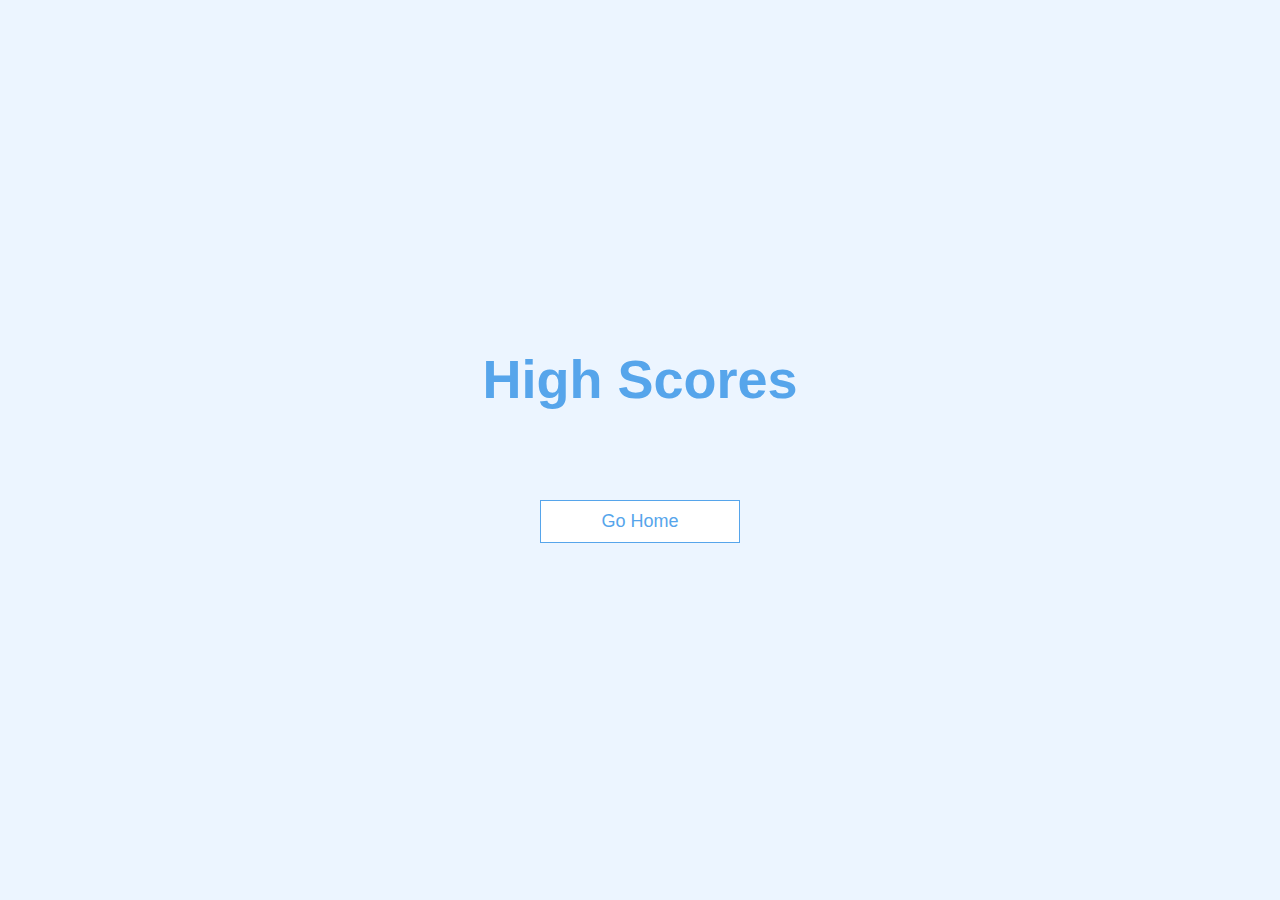
<file: quiz/highscores.html>
<!DOCTYPE html>
<html lang="en">
  <head>
    <meta charset="UTF-8" />
    <meta name="viewport" content="width=device-width, initial-scale=1.0" />
    <meta http-equiv="X-UA-Compatible" content="ie=edge" />
    <title>High Scores</title>
    <link rel="stylesheet" href="app.css" />
    <link rel="stylesheet" href="highscores.css" />
  </head>
  <body>
    <div class="container">
      <div id="highScores" class="flex-center flex-column">
        <h1 id="finalScore">High Scores</h1>
        <ul id="highScoresList"></ul>
        <a class="btn" href="/">Go Home</a>
      </div>
    </div>
    <script src="highscores.js"></script>
  </body>
</html>
</file>
<file: quiz/app.css>
:root {
  background-color: #ecf5ff;
  font-size: 62.5%;
}

* {
  box-sizing: border-box;
  font-family: Arial, Helvetica, sans-serif;
  margin: 0;
  padding: 0;
  color: #333;
}

h1,
h2,
h3,
h4 {
  margin-bottom: 1rem;
}

h1 {
  font-size: 5.4rem;
  color: #56a5eb;
  margin-bottom: 5rem;
}

h1 > span {
  font-size: 2.4rem;
  font-weight: 500;
}

h2 {
  font-size: 4.2rem;
  margin-bottom: 4rem;
  font-weight: 700;
}

h3 {
  font-size: 2.8rem;
  font-weight: 500;
}

/* UTILITIES */

.container {
  width: 100vw;
  height: 100vh;
  display: flex;
  justify-content: center;
  align-items: center;
  max-width: 80rem;
  margin: 0 auto;
  padding: 2rem;
}

.container > * {
  width: 100%;
}

.flex-column {
  display: flex;
  flex-direction: column;
}

.flex-center {
  justify-content: center;
  align-items: center;
}

.justify-center {
  justify-content: center;
}

.text-center {
  text-align: center;
}

.hidden {
  display: none;
}

/* BUTTONS */
.btn {
  font-size: 1.8rem;
  padding: 1rem 0;
  width: 20rem;
  text-align: center;
  border: 0.1rem solid #56a5eb;
  margin-bottom: 1rem;
  text-decoration: none;
  color: #56a5eb;
  background-color: white;
}

.btn:hover {
  cursor: pointer;
  box-shadow: 0 0.4rem 1.4rem 0 rgba(86, 185, 235, 0.5);
  transform: translateY(-0.1rem);
  transition: transform 150ms;
}

.btn[disabled]:hover {
  cursor: not-allowed;
  box-shadow: none;
  transform: none;
}

/* FORMS */
form {
  width: 100%;
  display: flex;
  flex-direction: column;
  align-items: center;
}

input {
  margin-bottom: 1rem;
  width: 20rem;
  padding: 1.5rem;
  font-size: 1.8rem;
  border: none;
  box-shadow: 0 0.1rem 1.4rem 0 rgba(86, 185, 235, 0.5);
}

input::placeholder {
  color: #aaa;
}
</file>
<file: stylecourse.css>
@import url('https://fonts.googleapis.com/css2?family=Poppins:ital,wght@0,300;0,400;0,500;0,600;1,700&family=Saira:wght@700&display=swap');

:root {
 --primary-color: #033b4a;
 --secondary-color: #20c997;
 --gray:#4a4a4d;
 --bg-primary:#ecf0f3;

}

body{
    font-family:'Poppins', sans-serif;;
}

h1,h2{
    font-family: 'Saira', sans-serif;
}

*{
    margin: 0px;
    padding: 0px;
    box-sizing: border-box;
}
ul {
    list-style: none ;
}

a {
    text-decoration: none;
}

.container {

    max-width: 1100px;
    margin: auto;
    padding: 0 2rem;
    
}


header {
    background-color: var(--bg-primary);
    height: 181vh;
}

#home .navbar {
    background-color: #fff;
    border-bottom: 1px solid #ccc;
    position: fixed;
    width: 100%;
    padding: 1.5rem 2rem;
    z-index: 1;
}

#home .navbar nav {
    display: flex;
    justify-content: space-between;
    align-items: center;
    max-width: 1100px;
    margin: auto;
}

#home #logo {
    color: var(--primary-color);
    font-size: 24px;
    font-weight: 600;
}

#home .navbar nav ul{
    display: flex;
    justify-content: center;
    align-items: center;

}

#home .navbar nav ul a{
    margin: 0 15px;
    color: var(--primary-color);
    font-weight: 600;
}

#home .header-content {
    display: grid;
    grid-template-columns: 1.5fr 2fr ;
    align-items: center;
    max-width: 1100px;
    margin: auto;
    padding: 5rem 2rem 0;
    height: 100%;
    
}


#courseabout 
{
    padding: 6rem 0;
}

#courseabout h2 
 {

    text-align: center;
    font-size: 38px;
    color: var(--primary-color);
    font-weight: 600;
    letter-spacing: 1px;

}

#courseabout hr {
    width: 100px;
    height: 3px;
    background-color: var(--secondary-color);
    border: none;
    margin: 5px auto 0;
}

#courseabout .about-content {
    margin-top: 4rem;
    display: grid;
    grid-template-columns: 2.2fr 1fr 1fr 1fr;
    column-gap: 3rem;
}

#courseabout .about-content .col-1 h3 {
    font-size: 25px;
    width: 410px;
    color: var(--primary-color);
    margin-bottom: 45px;
    border-bottom: 1px solid #71f734;
    align-items: center;
    justify-content: center;
}

#courseabout .about-content .col-1 .titletopic {

    text-align: center;
    justify-content: center;
    color: #20c997;
}

#courseabout .about-content .col-0 {

    font-size: 20px;
    justify-content: center;
    color: #20c997;
    letter-spacing: 1px;
    font-family: sans-serif;

}


#courseabout .about-content .col-2 p {
    color: var(--gray);
    margin-bottom: 20px;
    padding-bottom: 5px; 
}

/*footer*/
#footer {
    background-color: #222;
    color: #ffffff;
    text-align: center;
    padding: 15px;
}
</file>
<file: stylecoursear.css>
@import url('https://fonts.googleapis.com/css2?family=Poppins:ital,wght@0,300;0,400;0,500;0,600;1,700&family=Saira:wght@700&display=swap');

:root {
 --primary-color: #033b4a;
 --secondary-color: #20c997;
 --gray:#4a4a4d;
 --bg-primary:#ecf0f3;

}

body{
    font-family:'Poppins', sans-serif;;
}

h1,h2{
    font-family: 'Saira', sans-serif;
}

*{
    margin: 0px;
    padding: 0px;
    box-sizing: border-box;
}
ul {
    list-style: none ;
}

a {
    text-decoration: none;
}

.container {

    max-width: 1100px;
    margin: auto;
    padding: 0 2rem;
    
}


header {
    background-color: var(--bg-primary);
    height: 181vh;
}

#home .navbar {
    background-color: #fff;
    border-bottom: 1px solid #ccc;
    position: fixed;
    width: 100%;
    padding: 1.5rem 2rem;
    z-index: 1;
}

#home .navbar nav {
    display: flex;
    justify-content: space-between;
    align-items: center;
    max-width: 1100px;
    margin: auto;
}

#home #logo {
    color: var(--primary-color);
    font-size: 24px;
    font-weight: 600;
}

#home .navbar nav ul{
    display: flex;
    justify-content: center;
    align-items: center;

}

#home .navbar nav ul a{
    margin: 0 15px;
    color: var(--primary-color);
    font-weight: 600;
}

#home .header-content {
    display: grid;
    grid-template-columns: 1.5fr 2fr ;
    align-items: center;
    max-width: 1100px;
    margin: auto;
    padding: 5rem 2rem 0;
    height: 100%;
    
}


#courseabout 
{
    padding: 6rem 0;
}

#courseabout h2 
 {

    text-align: center;
    font-size: 38px;
    color: var(--primary-color);
    font-weight: 600;
    letter-spacing: 1px;

}

#courseabout hr {
    width: 100px;
    height: 3px;
    background-color: var(--secondary-color);
    border: none;
    margin: 5px auto 0;
}

#courseabout .about-content {
    margin-top: 4rem;
    display: grid;
    grid-template-columns: 2.2fr 1fr 1fr 1fr;
    column-gap: 3rem;
    direction: rtl;
}

#courseabout .about-content .col-1 h3 {
    font-size: 25px;
    width: 410px;
    color: var(--primary-color);
    margin-bottom: 45px;
    border-bottom: 1px solid #71f734;
    align-items: center;
    justify-content: center;
}

#courseabout .about-content .col-1 .titletopic {

    text-align: center;
    justify-content: center;
    color: #20c997;
}

#courseabout .about-content .col-0 {

    font-size: 20px;
    justify-content: center;
    color: #20c997;
    letter-spacing: 1px;
    font-family: sans-serif;

}


#courseabout .about-content .col-2 p {
    color: var(--gray);
    margin-bottom: 20px;
    padding-bottom: 5px; 
}

/*footer*/
#footer {
    background-color: #222;
    color: #ffffff;
    text-align: center;
    padding: 15px;
}
</file>
<file: quiz/game.css>
.choice-container {
  display: flex;
  margin-bottom: 0.5rem;
  width: 100%;
  font-size: 1.8rem;
  border: 0.1rem solid rgb(86, 165, 235, 0.25);
  background-color: white;
}

.choice-container:hover {
  cursor: pointer;
  box-shadow: 0 0.4rem 1.4rem 0 rgba(86, 185, 235, 0.5);
  transform: translateY(-0.1rem);
  transition: transform 150ms;
}

.choice-prefix {
  padding: 1.5rem 2.5rem;
  background-color: #56a5eb;
  color: white;
}

.choice-text {
  padding: 1.5rem;
  width: 100%;
}

.correct {
  background-color: #70f08e;
}

.incorrect {
  background-color: #db6e79;
}

/* HUD */

#hud {
  display: flex;
  justify-content: space-between;
}

.hud-prefix {
  text-align: center;
  font-size: 2rem;
}

.hud-main-text {
  text-align: center;
}

#progressBar {
  width: 20rem;
  height: 4rem;
  border: 0.3rem solid #56a5eb;
  margin-top: 1.5rem;
}

#progressBarFull {
  height: 3.4rem;
  background-color: #56a5eb;
  width: 0%;
}

/* LOADER */
#loader {
  border: 1.6rem solid white;
  border-radius: 50%;
  border-top: 1.6rem solid #56a5eb;
  width: 12rem;
  height: 12rem;
  animation: spin 2s linear infinite;
}

@keyframes spin {
  0% {
    transform: rotate(0deg);
  }
  100% {
    transform: rotate(360deg);
  }
}
</file>
<file: quiz/highscores.css>
#highScoresList {
  list-style: none;
  padding-left: 0;
  margin-bottom: 4rem;
}

.high-score {
  font-size: 2.8rem;
  margin-bottom: 0.5rem;
}

.high-score:hover {
  transform: scale(1.025);
}
</file>
